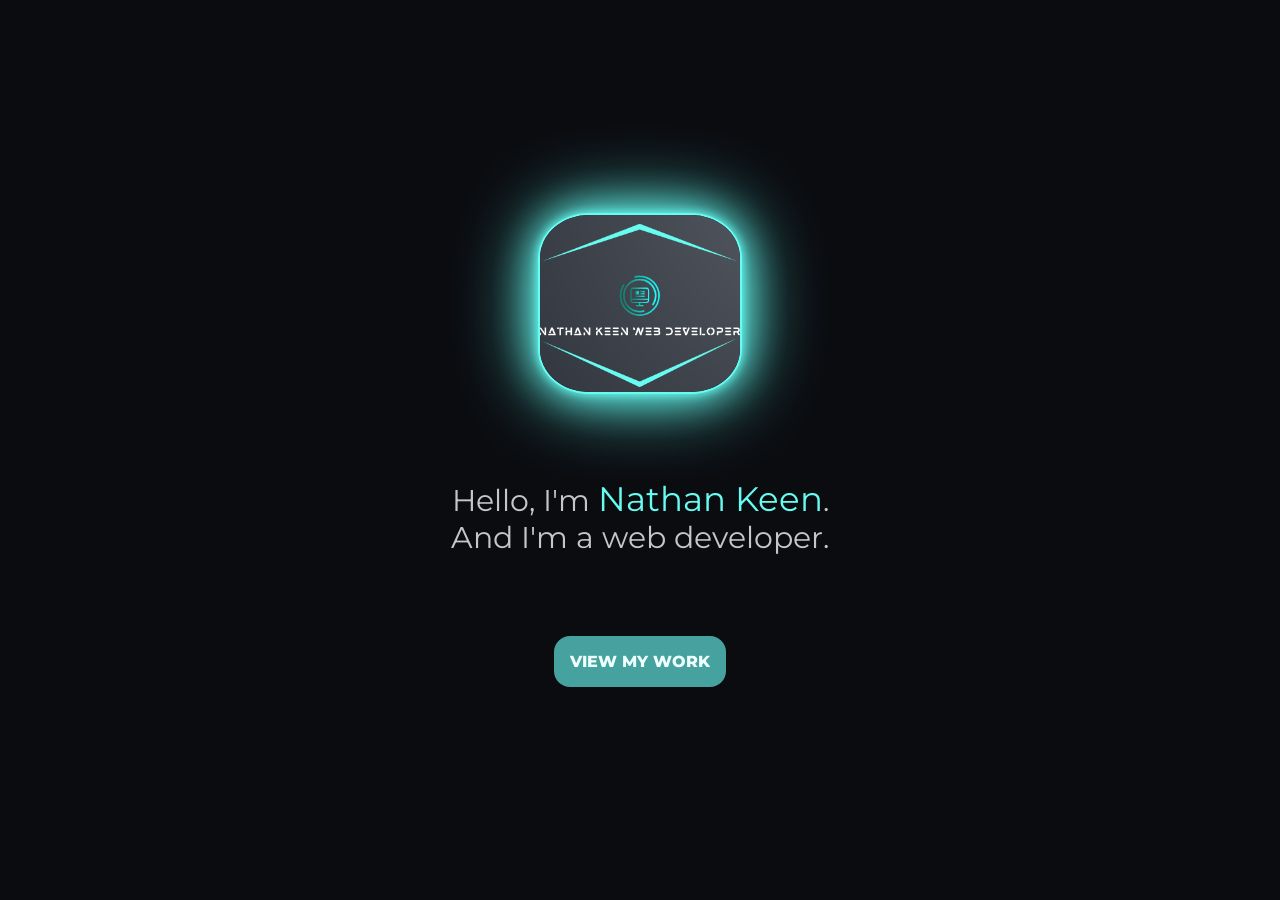
<file: index.html>
<!DOCTYPE html>
<html lang="en">
<head>
    <meta charset="UTF-8">
    <meta name="viewport" content="width=device-width, initial-scale=1.0">
    <title>Nathan's Portfolio</title>
    <!-- style sheets -->
    <link rel="stylesheet" href="./styles/index.css">
    <link rel="stylesheet" href="./styles/home.css">
    <link href="https://fonts.googleapis.com/css2?family=Montserrat:ital,wght@0,100..900;1,100..900&display=swap" rel="stylesheet">
</head>
<!-- the landing page -->
<body id="home">
    <!-- the logo -->
    <div id="logo">
        <a href="./index.html">
            <img src="./images/Logo.png" alt="Nathan's logo">
        </a>
    </div>
<!-- my introduction and what i do -->
    <p id="first-sentence">Hello, I'm <span class="highlighted">Nathan Keen</span>. <br>And I'm a web developer.</p>
    <div id="button">
        <a href="./pages/about.html">view my work</a>
    </div>
</body>
</html>
</file>
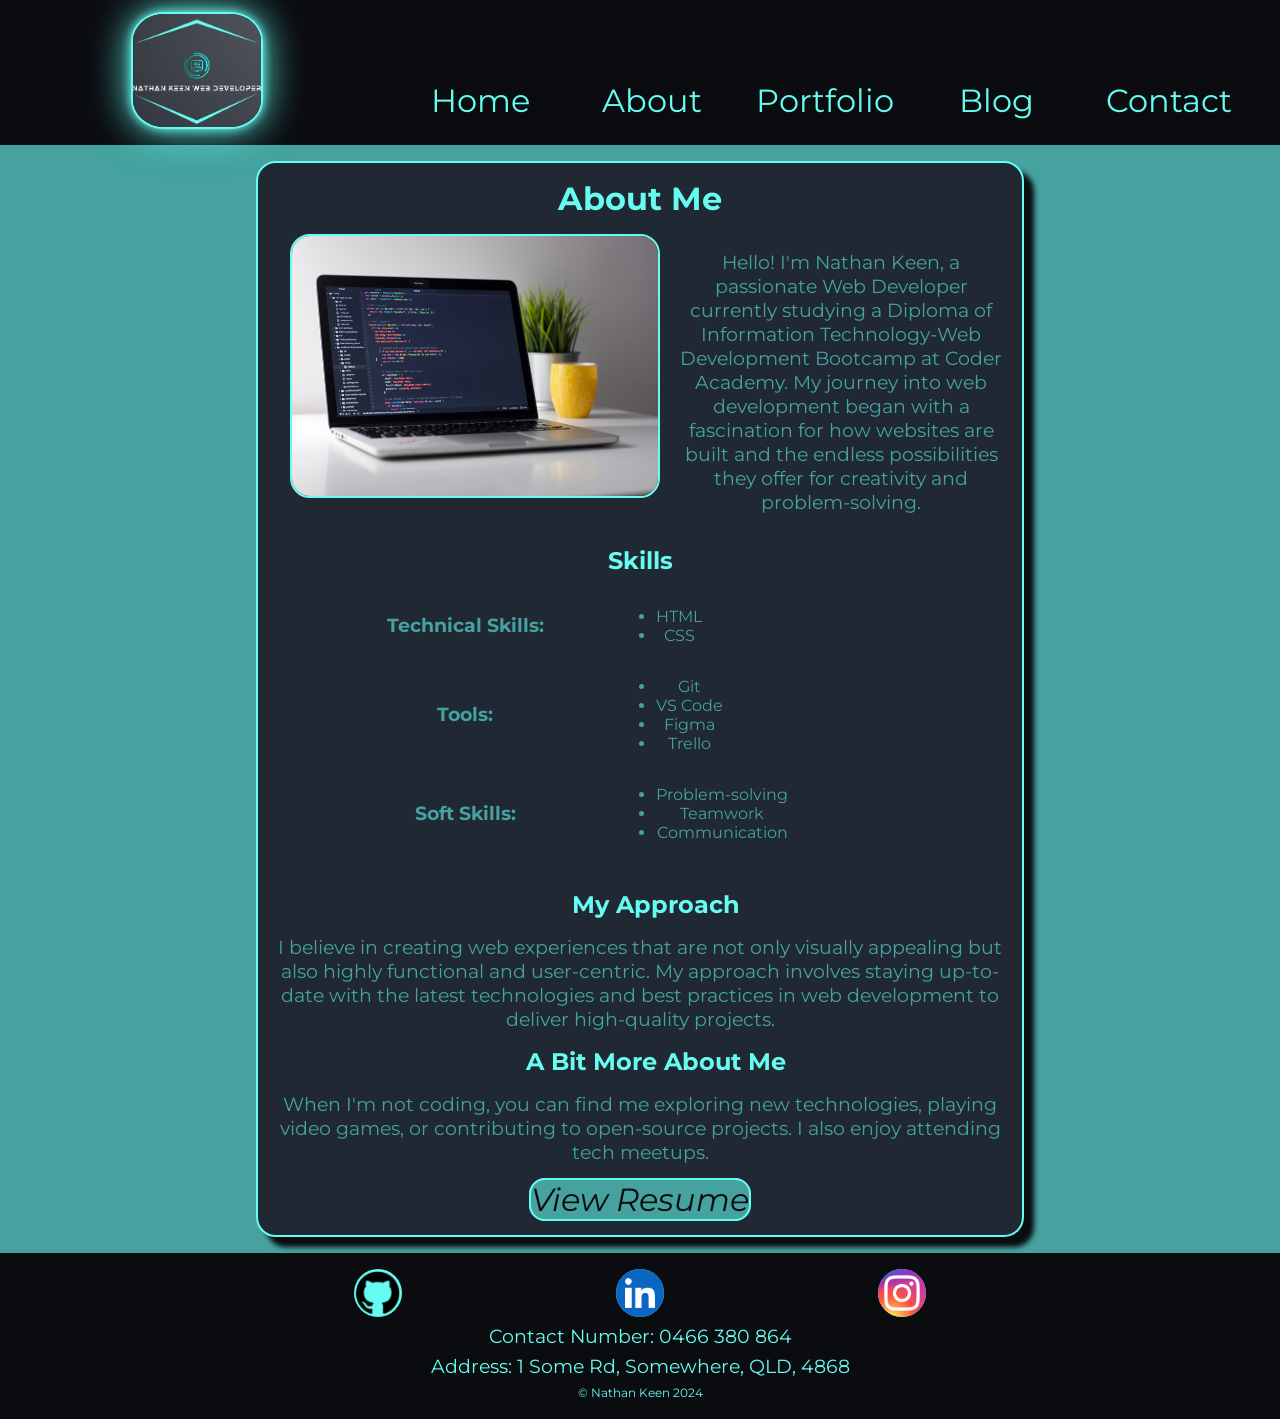
<file: pages/about.html>
<!DOCTYPE html>
<html lang="en">
<head>
    <meta charset="UTF-8">
    <meta name="viewport" content="width=device-width, initial-scale=1.0">
    <title>Nathan's Portfolio</title>
    <!-- style sheets -->
    <link rel="stylesheet" href="../styles/index.css">
    <link rel="stylesheet" href="../styles/about.css">
    <link href="https://fonts.googleapis.com/css2?family=Montserrat:ital,wght@0,100..900;1,100..900&display=swap" rel="stylesheet">
</head>
<body>
<!-- header has logo and navbar -->
    <header>
        <a href="../index.html">
            <img src="../images/Logo.png" alt="Nathan's logo">
        </a>
        <nav class="nav-items">
            <a href="../index.html">Home</a>
            <a href="#">About</a>
            <a href="./portfolio.html">Portfolio</a>
            <a href="./blog.html">Blog</a>
            <a href="./contact.html">Contact</a>
        </nav>
    </header>
    <main>
<!-- the about me section contains a heading, an image and a paragraph of text -->
<!-- it also has a list and some more headings -->
        <h1>About Me</h1>
            <div id="intro">
                <img src="../images/clement-helardot-95YRwf6CNw8-unsplash.jpg" alt="laptop with code on the screen">
                <p>Hello! I'm Nathan Keen, a passionate Web Developer currently studying a Diploma of Information Technology-Web Development Bootcamp at Coder Academy. My journey into web development began with a fascination for how websites are built and the endless possibilities they offer for creativity and problem-solving.</p>
            </div>
            <section id="skills">
                <h2>Skills</h2>
                    <h3>Technical Skills:</h3>
                        <ul>
                            <li>HTML</li>
                            <li>CSS</li>
                        </ul>
                    <h3>Tools:</h3>
                        <ul>
                            <li>Git</li>
                            <li>VS Code</li>
                            <li>Figma</li>
                            <li>Trello</li>
                        </ul>
                    <h3>Soft Skills:</h3>
                        <ul>
                            <li>Problem-solving</li>
                            <li>Teamwork</li>
                            <li>Communication</li>
                        </ul>
            </section>
            <section>
                <h2>My Approach</h2>
                <p>I believe in creating web experiences that are not only visually appealing but also highly functional and user-centric. My approach involves staying up-to-date with the latest technologies and best practices in web development to deliver high-quality projects.</p>
            </section>
            <section>
                <h2>A Bit More About Me</h2>
                <p>When I'm not coding, you can find me exploring new technologies, playing video games, or contributing to open-source projects. I also enjoy attending tech meetups.</p>
            </section>
 <!-- this div component has a link to my resume -->
            <div class="resume">
                <a href="../images/Resume Nathan Keen.pdf" target="_blank">View Resume</a>
            </div>
    </main>
<!-- the footer has social media icons with links and contact details and a copywrite -->
    <footer>
        <div class="social-media">
            <a href="https://github.com/keennathan" target="blank">
                <img src="../images/github-icon.png" alt="github icon" >
            </a>
            <a href="https://linkedin.com/in/nathan-keen-48163720b" target="_blank">
                <img src="../images/linkedin-app-icon.png" alt="linkedin icon">
            </a>
            <a href="https://instagram.com" target="_blank">
                <img src="../images/ig-instagram-icon.png" alt="Instagram icon">
            </a>
        </div>
        <div class="info">
            <p>Contact Number: 0466 380 864</p>
            <p>Address: 1 Some Rd, Somewhere, QLD, 4868</p>
        </div>
        <div>
            <p class="copywrite">&copy; Nathan Keen 2024</p>
        </div>
    </footer>
</body>
</html>
</file>
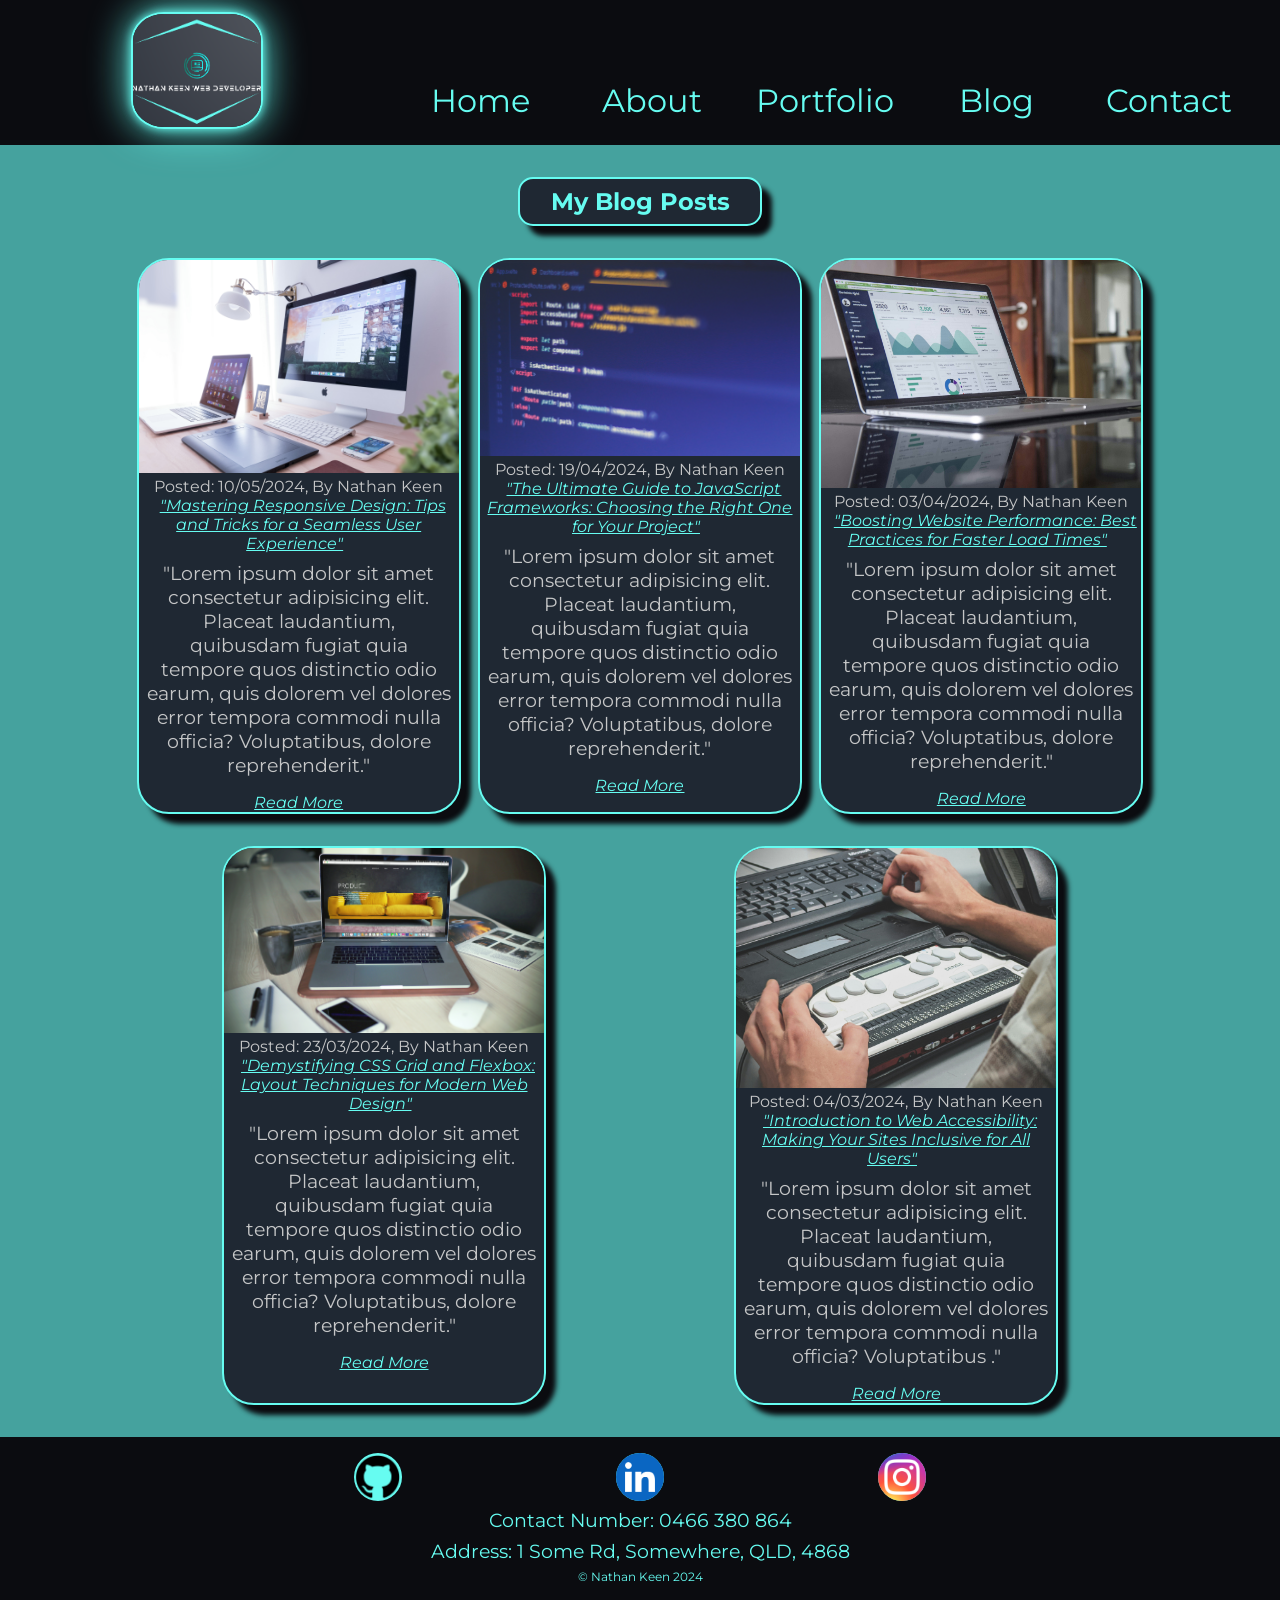
<file: pages/blog.html>
<!DOCTYPE html>
<html lang="en">
<head>
    <meta charset="UTF-8">
    <meta name="viewport" content="width=device-width, initial-scale=1.0">
    <title>Nathan's Portfolio</title>
    <!-- style sheets -->
    <link rel="stylesheet" href="../styles/index.css">
    <link rel="stylesheet" href="../styles/blog.css">
    <link href="https://fonts.googleapis.com/css2?family=Montserrat:ital,wght@0,100..900;1,100..900&display=swap" rel="stylesheet">
</head>
<body>
<!-- header has logo and navbar -->
    <header>
        <a href="../index.html">
            <img src="../images/Logo.png" alt="Nathan's logo">
        </a>
        <nav class="nav-items">
            <a href="../index.html">Home</a>
            <a href="./about.html">About</a>
            <a href="./portfolio.html">Portfolio</a>
            <a href="#">Blog</a>
            <a href="./contact.html">Contact</a>
        </nav>
    </header>
    <main>
        <section class="heading">
            <h1>My Blog Posts</h1>
        </section>
        <div class="blog-container">
        <!-- blog 1 -->
            <article class="blog-posts">
                <img src="../images/domenico-loia-EhTcC9sYXsw-unsplash.jpg" alt="Various electronic devices on a desk">
                <span>Posted: 10/05/2024, By Nathan Keen</span>
                <a href="../pages/blog1.html" class="blog-title">"Mastering Responsive Design: Tips and Tricks for a Seamless User Experience"</a>
                <p>"Lorem ipsum dolor sit amet consectetur adipisicing elit. Placeat laudantium, quibusdam fugiat quia tempore quos distinctio odio earum, quis dolorem vel dolores error tempora commodi nulla officia? Voluptatibus, dolore reprehenderit."</p>
                <a href="../pages/blog1.html" class="button">Read More</a>
            </article>
        <!-- blog 2 -->
            <article class="blog-posts">
                <img src="../images/ferenc-almasi-vetW6Y89T3w-unsplash.jpg" alt="Code on a computer screen">
                <span>Posted: 19/04/2024, By Nathan Keen</span>
                <a href="../pages/blog2.html" class="blog-title">"The Ultimate Guide to JavaScript Frameworks: Choosing the Right One for Your Project"</a>
                <p>"Lorem ipsum dolor sit amet consectetur adipisicing elit. Placeat laudantium, quibusdam fugiat quia tempore quos distinctio odio earum, quis dolorem vel dolores error tempora commodi nulla officia? Voluptatibus, dolore reprehenderit."</p>
                <a href="../pages/blog2.html" class="button">Read More</a>
            </article>
        <!-- blog 3 -->
            <article class="blog-posts">
                <img src="../images/carlos-muza-hpjSkU2UYSU-unsplash.jpg" alt="Graph on a computer screen">
                <span>Posted: 03/04/2024, By Nathan Keen</span>
                <a href="../pages/blog3.html" class="blog-title">"Boosting Website Performance: Best Practices for Faster Load Times"</a>
                <p>"Lorem ipsum dolor sit amet consectetur adipisicing elit. Placeat laudantium, quibusdam fugiat quia tempore quos distinctio odio earum, quis dolorem vel dolores error tempora commodi nulla officia? Voluptatibus, dolore reprehenderit."</p>
                <a href="../pages/blog3.html" class="button">Read More</a>
            </article>
        <!-- blog 4 -->
            <article class="blog-posts">
                <img src="../images/igor-miske-Px3iBXV-4TU-unsplash.jpg" alt="laptop with a couch on screen">
                <span>Posted: 23/03/2024, By Nathan Keen</span>
                <a href="../pages/blog4.html" class="blog-title">"Demystifying CSS Grid and Flexbox: Layout Techniques for Modern Web Design"</a>
                <p>"Lorem ipsum dolor sit amet consectetur adipisicing elit. Placeat laudantium, quibusdam fugiat quia tempore quos distinctio odio earum, quis dolorem vel dolores error tempora commodi nulla officia? Voluptatibus, dolore reprehenderit."</p>
                <a href="../pages/blog4.html" class="button">Read More</a>
            </article>
        <!-- blog 5 -->
            <article class="blog-posts">
                <img src="../images/rivage-4MoIpDcSlr4-unsplash.jpg" alt="Accessibility keyboard">
                <span>Posted: 04/03/2024, By Nathan Keen</span>
                <a href="../pages/blog5.html" class="blog-title">"Introduction to Web Accessibility: Making Your Sites Inclusive for All Users"</a>
                <p>"Lorem ipsum dolor sit amet consectetur adipisicing elit. Placeat laudantium, quibusdam fugiat quia tempore quos distinctio odio earum, quis dolorem vel dolores error tempora commodi nulla officia? Voluptatibus ."</p>
                <a href="../pages/blog5.html" class="button">Read More</a>
            </article>
        </div>
    </main>
<!-- the footer has social media icons with links and contact details and a copywrite -->
    <footer>
        <div class="social-media">
            <a href="https://github.com/keennathan" target="blank">
                <img src="../images/github-icon.png" alt="github icon" >
            </a>
            <a href="https://linkedin.com/in/nathan-keen-48163720b" target="_blank">
                <img src="../images/linkedin-app-icon.png" alt="linkedin icon">
            </a>
            <a href="https://instagram.com" target="_blank">
                <img src="../images/ig-instagram-icon.png" alt="Instagram icon">
            </a>
        </div>
        <div class="info">
            <p>Contact Number: 0466 380 864</p>
            <p>Address: 1 Some Rd, Somewhere, QLD, 4868</p>
        </div>
        <div>
            <p class="copywrite">&copy; Nathan Keen 2024</p>
        </div>
    </footer>
</body>
</html>
</file>
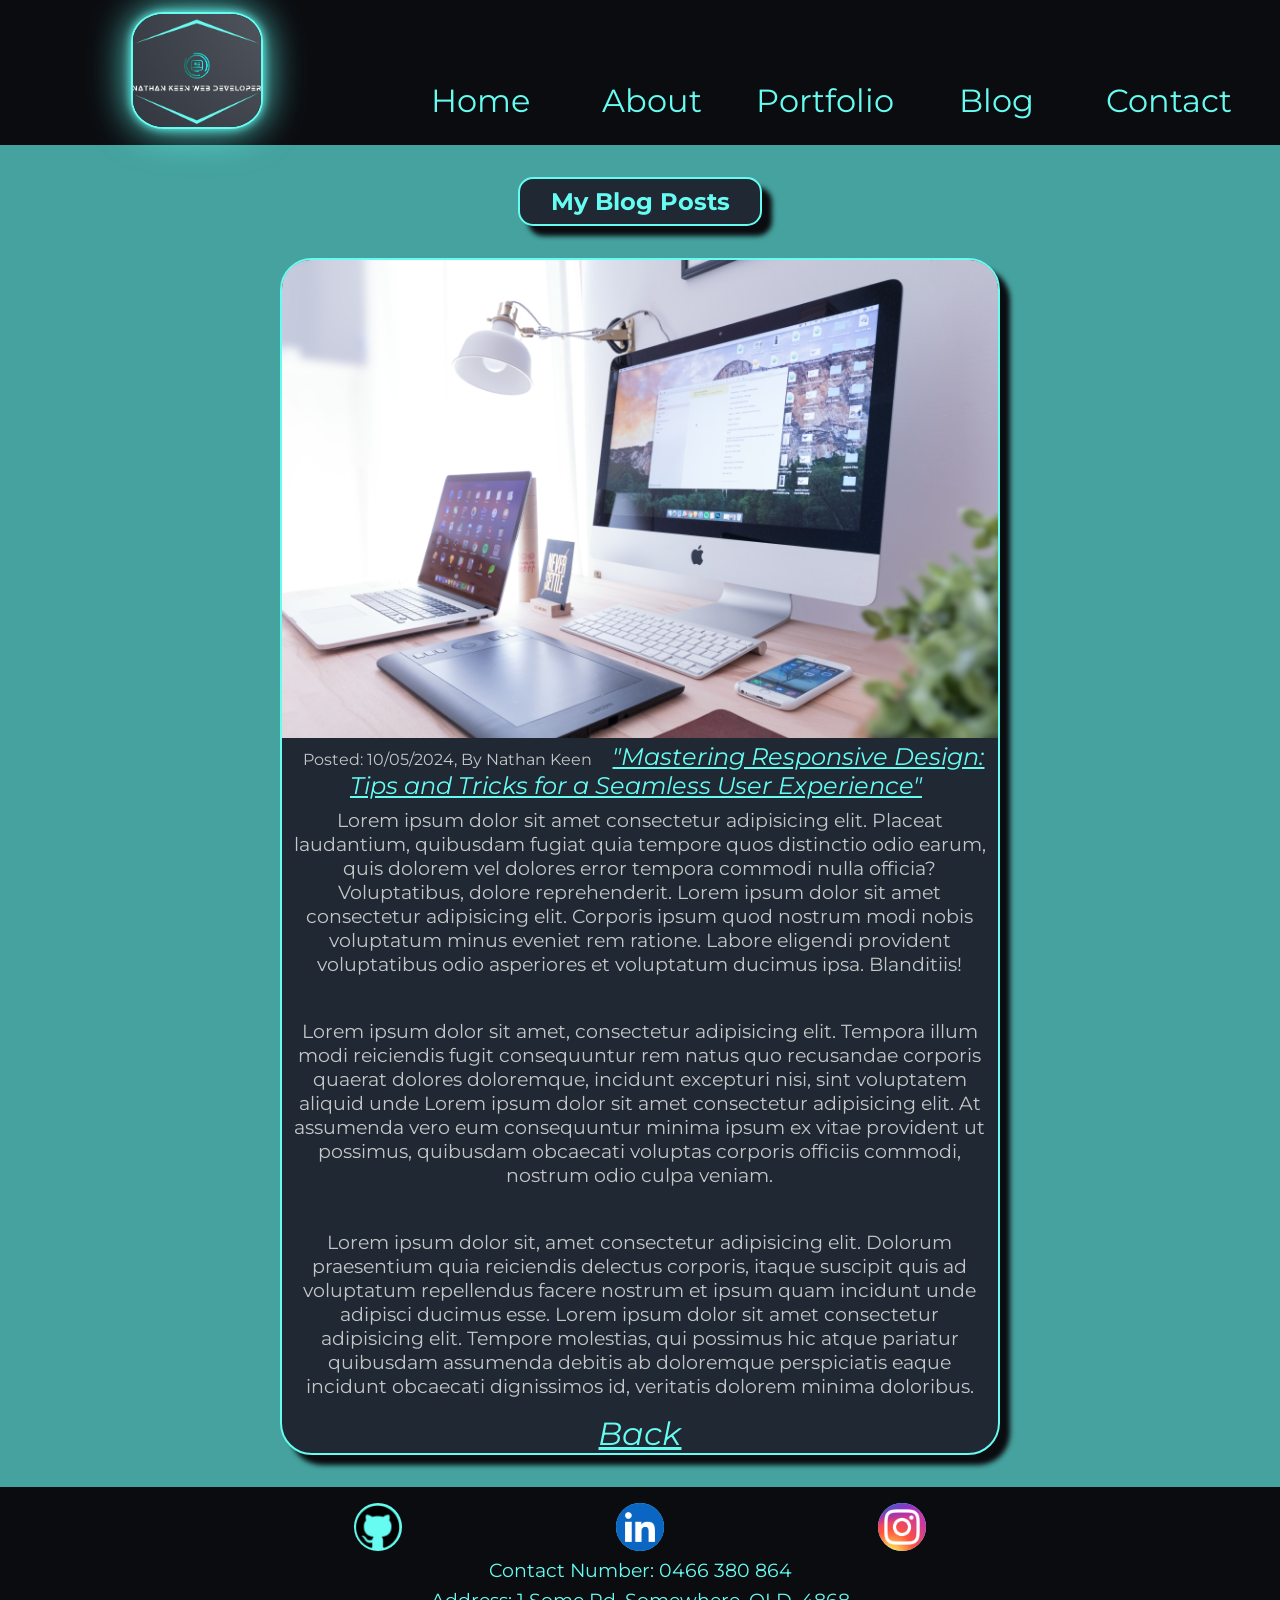
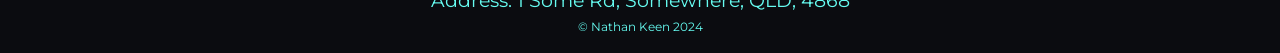
<file: pages/blog1.html>
<!DOCTYPE html>
<html lang="en">
<head>
    <meta charset="UTF-8">
    <meta name="viewport" content="width=device-width, initial-scale=1.0">
    <title>Nathan's Portfolio</title>
    <!-- style sheets -->
    <link rel="stylesheet" href="../styles/index.css">
    <link rel="stylesheet" href="../styles/blogposts.css">
    <link href="https://fonts.googleapis.com/css2?family=Montserrat:ital,wght@0,100..900;1,100..900&display=swap" rel="stylesheet">
</head>
<body>
    <!-- header has logo and navbar -->
    <header>
        <a href="../index.html">
            <img src="../images/Logo.png" alt="Nathan's logo">
        </a>
        <nav class="nav-items">
            <a href="../index.html">Home</a>
            <a href="./about.html">About</a>
            <a href="./portfolio.html">Portfolio</a>
            <a href="#">Blog</a>
            <a href="./contact.html">Contact</a>
        </nav>
    </header>
    <main>
        <section class="heading">
            <h1>My Blog Posts</h1>
        </section>
         <!-- blog container component -->
        <section class="blog-container">
            <article class="blog-posts">
                <img src="../images/domenico-loia-EhTcC9sYXsw-unsplash.jpg" alt="desktop, phone, tablet and laptop">
                <span>Posted: 10/05/2024, By Nathan Keen</span>
                <a href="../pages/blog1.html" class="blog-title">"Mastering Responsive Design: Tips and Tricks for a Seamless User Experience"</a>
                <p>Lorem ipsum dolor sit amet consectetur adipisicing elit. Placeat laudantium, quibusdam fugiat quia tempore quos distinctio odio earum, quis dolorem vel dolores error tempora commodi nulla officia? Voluptatibus, dolore reprehenderit. Lorem ipsum dolor sit amet consectetur adipisicing elit. Corporis ipsum quod nostrum modi nobis voluptatum minus eveniet rem ratione. Labore eligendi provident voluptatibus odio asperiores et voluptatum ducimus ipsa. Blanditiis!</p>
                <br>
                <p>Lorem ipsum dolor sit amet, consectetur adipisicing elit. Tempora illum modi reiciendis fugit consequuntur rem natus quo recusandae corporis quaerat dolores doloremque, incidunt excepturi nisi, sint voluptatem aliquid unde Lorem ipsum dolor sit amet consectetur adipisicing elit. At assumenda vero eum consequuntur minima ipsum ex vitae provident ut possimus, quibusdam obcaecati voluptas corporis officiis commodi, nostrum odio culpa veniam.</p>
                <br>
                <p>Lorem ipsum dolor sit, amet consectetur adipisicing elit. Dolorum praesentium quia reiciendis delectus corporis, itaque suscipit quis ad voluptatum repellendus facere nostrum et ipsum quam incidunt unde adipisci ducimus esse. Lorem ipsum dolor sit amet consectetur adipisicing elit. Tempore molestias, qui possimus hic atque pariatur quibusdam assumenda debitis ab doloremque perspiciatis eaque incidunt obcaecati dignissimos id, veritatis dolorem minima doloribus.</p>
                <a href="../pages/blog.html" class="button">Back</a>
            </article>
            
        </section>
    </main>
    <!-- the footer has social media icons with links and contact details and a copywrite -->
    <footer>
        <div class="social-media">
            <a href="https://github.com/keennathan" target="blank">
                <img src="../images/github-icon.png" alt="github icon" >
            </a>
            <a href="https://linkedin.com/in/nathan-keen-48163720b" target="_blank">
                <img src="../images/linkedin-app-icon.png" alt="linkedin icon">
            </a>
            <a href="https://instagram.com" target="_blank">
                <img src="../images/ig-instagram-icon.png" alt="Instagram icon">
            </a>
        </div>
        <div class="info">
            <p>Contact Number: 0466 380 864</p>
            <p>Address: 1 Some Rd, Somewhere, QLD, 4868</p>
        </div>
        <div>
            <p class="copywrite">&copy Nathan Keen 2024</p>
        </div>
    </footer>
</body>
</html>
</file>
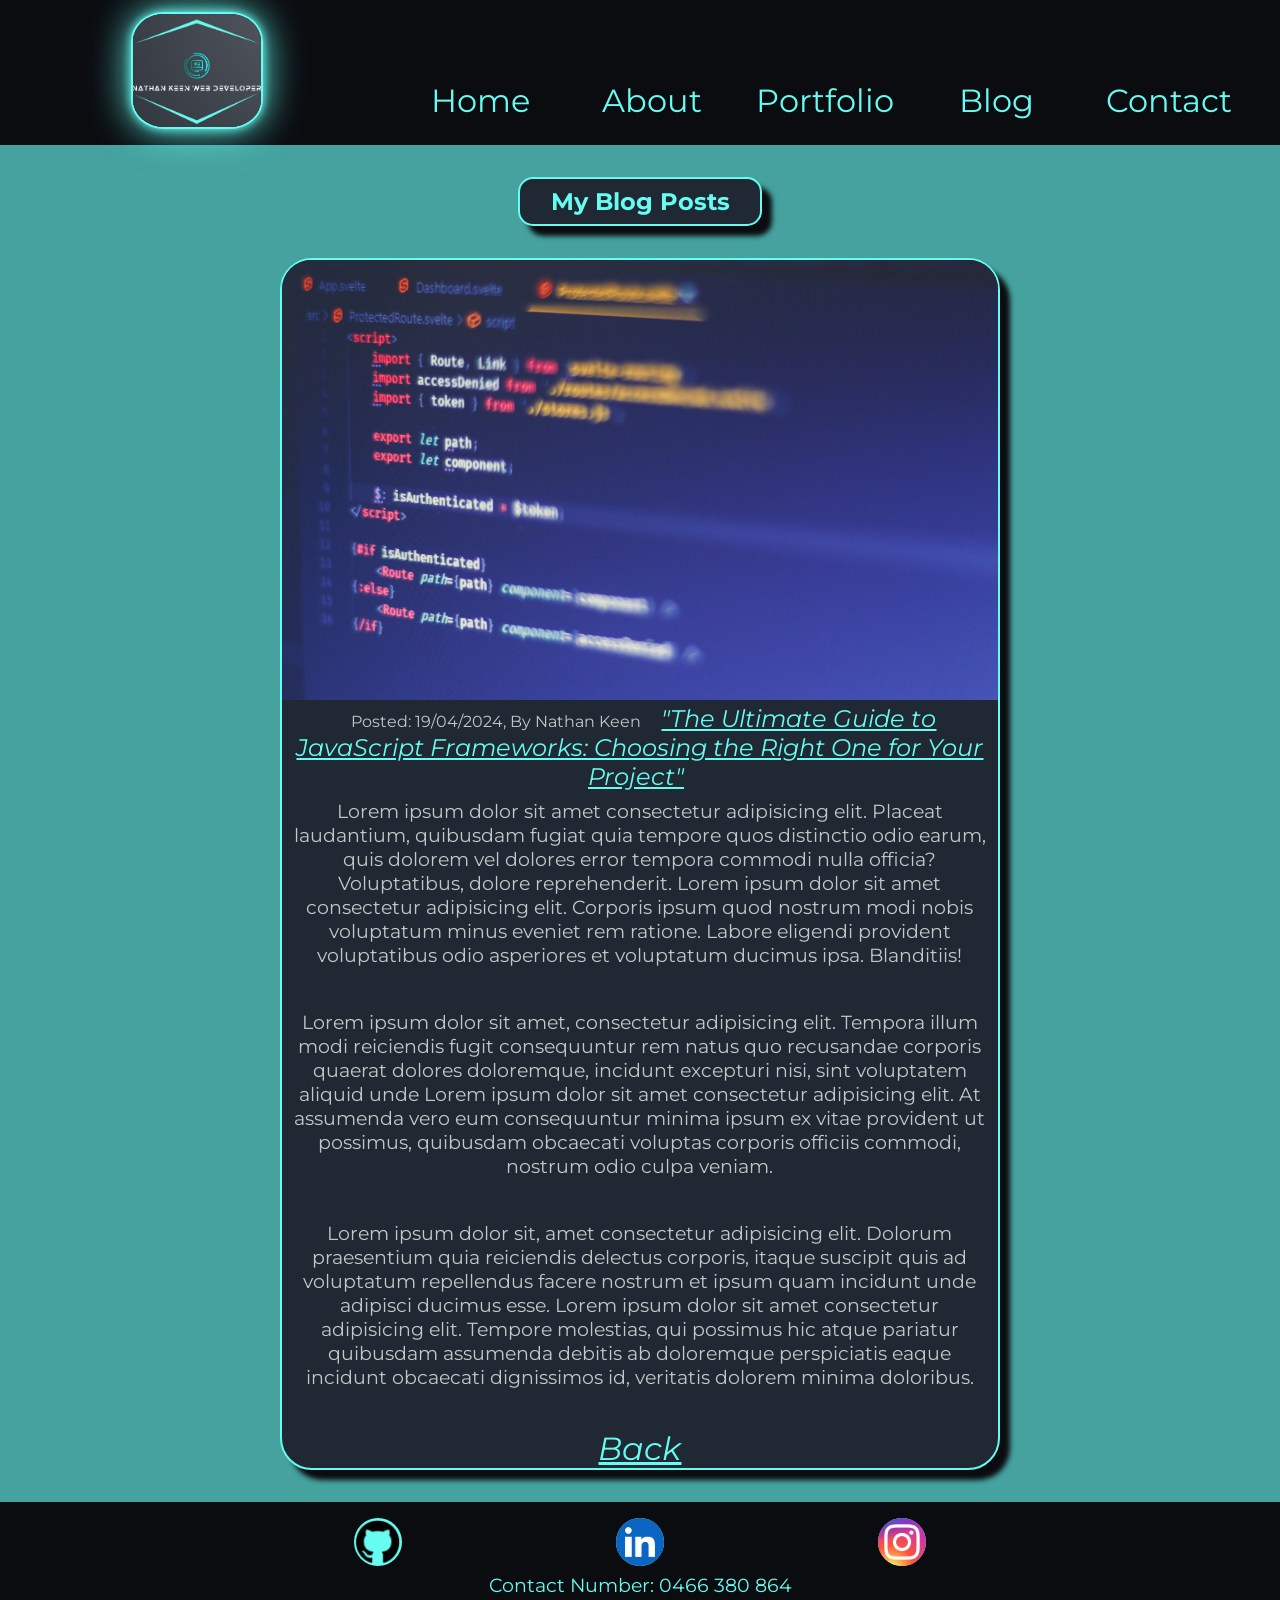
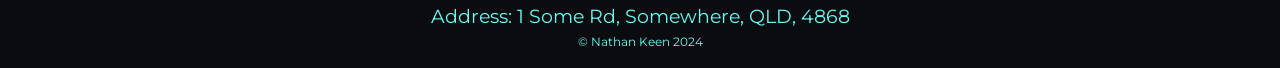
<file: pages/blog2.html>
<!DOCTYPE html>
<html lang="en">
<head>
    <meta charset="UTF-8">
    <meta name="viewport" content="width=device-width, initial-scale=1.0">
    <title>Nathan's Portfolio</title>
    <link rel="stylesheet" href="../styles/index.css">
    <link rel="stylesheet" href="../styles/blogposts.css">
    <link href="https://fonts.googleapis.com/css2?family=Montserrat:ital,wght@0,100..900;1,100..900&display=swap" rel="stylesheet">
</head>
<body>
    <!-- header has logo and navbar -->
    <header>
        <a href="../index.html">
            <img src="../images/Logo.png" alt="Nathan's logo">
        </a>
        <nav class="nav-items">
            <a href="../index.html">Home</a>
            <a href="./about.html">About</a>
            <a href="./portfolio.html">Portfolio</a>
            <a href="#">Blog</a>
            <a href="./contact.html">Contact</a>
        </nav>
    </header>
    <main>
        <section class="heading">
            <h1>My Blog Posts</h1>
        </section>
         <!-- blog container component -->
        <section class="blog-container">
            <article class="blog-posts">
                <img src="../images/ferenc-almasi-vetW6Y89T3w-unsplash.jpg" alt="">
                <span>Posted: 19/04/2024, By Nathan Keen</span>
                <a href="../pages/blog2.html" class="blog-title">"The Ultimate Guide to JavaScript Frameworks: Choosing the Right One for Your Project"</a>
                <p>Lorem ipsum dolor sit amet consectetur adipisicing elit. Placeat laudantium, quibusdam fugiat quia tempore quos distinctio odio earum, quis dolorem vel dolores error tempora commodi nulla officia? Voluptatibus, dolore reprehenderit. Lorem ipsum dolor sit amet consectetur adipisicing elit. Corporis ipsum quod nostrum modi nobis voluptatum minus eveniet rem ratione. Labore eligendi provident voluptatibus odio asperiores et voluptatum ducimus ipsa. Blanditiis!</p>
                <br>
                <p>Lorem ipsum dolor sit amet, consectetur adipisicing elit. Tempora illum modi reiciendis fugit consequuntur rem natus quo recusandae corporis quaerat dolores doloremque, incidunt excepturi nisi, sint voluptatem aliquid unde Lorem ipsum dolor sit amet consectetur adipisicing elit. At assumenda vero eum consequuntur minima ipsum ex vitae provident ut possimus, quibusdam obcaecati voluptas corporis officiis commodi, nostrum odio culpa veniam.</p>
                <br>
                <p>Lorem ipsum dolor sit, amet consectetur adipisicing elit. Dolorum praesentium quia reiciendis delectus corporis, itaque suscipit quis ad voluptatum repellendus facere nostrum et ipsum quam incidunt unde adipisci ducimus esse. Lorem ipsum dolor sit amet consectetur adipisicing elit. Tempore molestias, qui possimus hic atque pariatur quibusdam assumenda debitis ab doloremque perspiciatis eaque incidunt obcaecati dignissimos id, veritatis dolorem minima doloribus.</p></p>
                <a href="../pages/blog.html" class="button">Back</a>
            </article>
            
        </section>
    </main>
    <!-- the footer has social media icons with links and contact details and a copywrite -->
    <footer>
        <div class="social-media">
            <a href="https://github.com/keennathan" target="blank">
                <img src="../images/github-icon.png" alt="github icon" >
            </a>
            <a href="https://linkedin.com/in/nathan-keen-48163720b" target="_blank">
                <img src="../images/linkedin-app-icon.png" alt="linkedin icon">
            </a>
            <a href="https://instagram.com" target="_blank">
                <img src="../images/ig-instagram-icon.png" alt="Instagram icon">
            </a>
        </div>
        <div class="info">
            <p>Contact Number: 0466 380 864</p>
            <p>Address: 1 Some Rd, Somewhere, QLD, 4868</p>
        </div>
        <div>
            <p class="copywrite">&copy Nathan Keen 2024</p>
        </div>
    </footer>
</body>
</html>
</file>
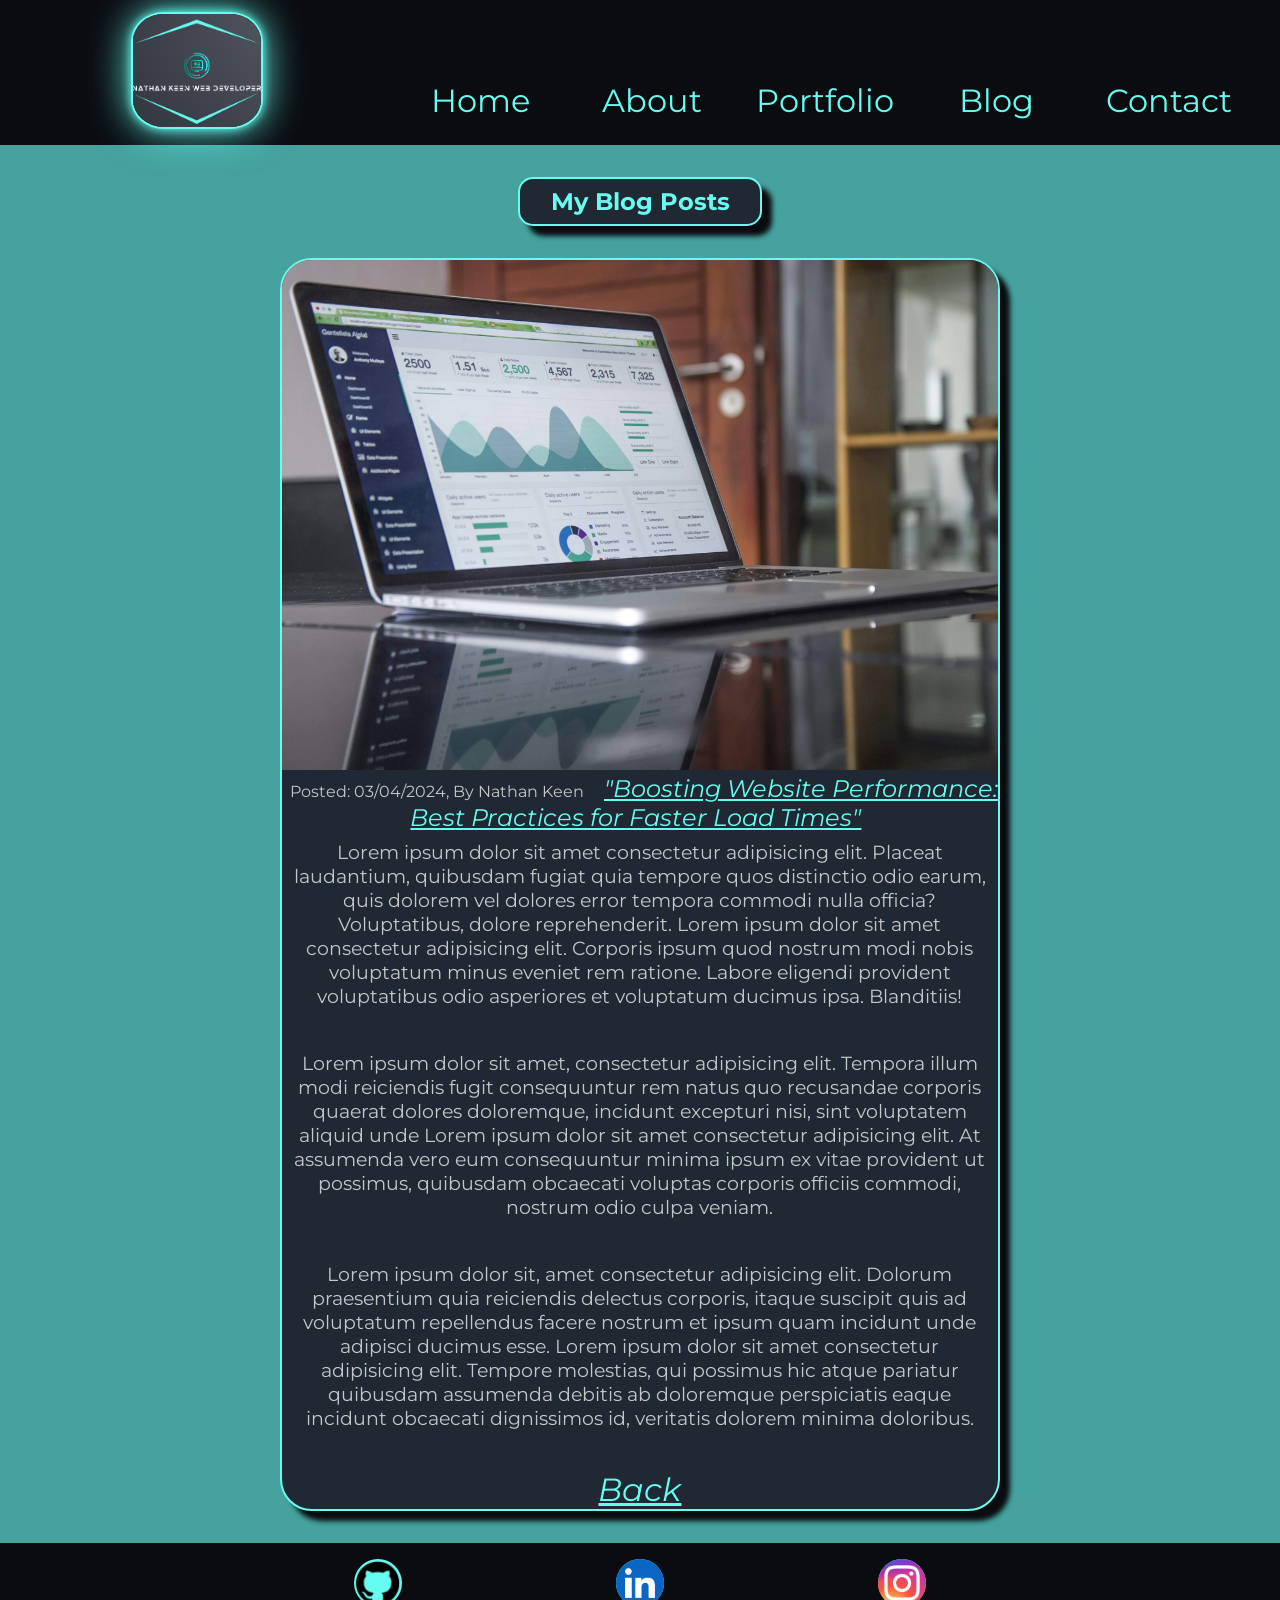
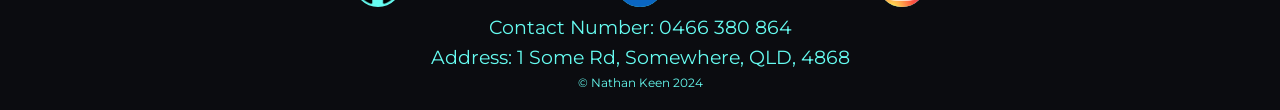
<file: pages/blog3.html>
<!DOCTYPE html>
<html lang="en">
<head>
    <meta charset="UTF-8">
    <meta name="viewport" content="width=device-width, initial-scale=1.0">
    <title>Nathan's Portfolio</title>
    <link rel="stylesheet" href="../styles/index.css">
    <link rel="stylesheet" href="../styles/blogposts.css">
    <link href="https://fonts.googleapis.com/css2?family=Montserrat:ital,wght@0,100..900;1,100..900&display=swap" rel="stylesheet">
</head>
<body>
    <!-- header has logo and navbar -->
    <header>
        <a href="../index.html">
            <img src="../images/Logo.png" alt="Nathan's logo">
        </a>
        <nav class="nav-items">
            <a href="../index.html">Home</a>
            <a href="./about.html">About</a>
            <a href="./portfolio.html">Portfolio</a>
            <a href="#">Blog</a>
            <a href="./contact.html">Contact</a>
        </nav>
    </header>
    <main>
        <section class="heading">
            <h1>My Blog Posts</h1>
        </section>
         <!-- blog container component -->
        <section class="blog-container">
            <article class="blog-posts">
                <img src="../images/carlos-muza-hpjSkU2UYSU-unsplash.jpg" alt="">
                <span>Posted: 03/04/2024, By Nathan Keen</span>
                <a href="../pages/blog3.html" class="blog-title">"Boosting Website Performance: Best Practices for Faster Load Times"</a>
                <p>Lorem ipsum dolor sit amet consectetur adipisicing elit. Placeat laudantium, quibusdam fugiat quia tempore quos distinctio odio earum, quis dolorem vel dolores error tempora commodi nulla officia? Voluptatibus, dolore reprehenderit. Lorem ipsum dolor sit amet consectetur adipisicing elit. Corporis ipsum quod nostrum modi nobis voluptatum minus eveniet rem ratione. Labore eligendi provident voluptatibus odio asperiores et voluptatum ducimus ipsa. Blanditiis!</p>
                <br>
                <p>Lorem ipsum dolor sit amet, consectetur adipisicing elit. Tempora illum modi reiciendis fugit consequuntur rem natus quo recusandae corporis quaerat dolores doloremque, incidunt excepturi nisi, sint voluptatem aliquid unde Lorem ipsum dolor sit amet consectetur adipisicing elit. At assumenda vero eum consequuntur minima ipsum ex vitae provident ut possimus, quibusdam obcaecati voluptas corporis officiis commodi, nostrum odio culpa veniam.</p>
                <br>
                <p>Lorem ipsum dolor sit, amet consectetur adipisicing elit. Dolorum praesentium quia reiciendis delectus corporis, itaque suscipit quis ad voluptatum repellendus facere nostrum et ipsum quam incidunt unde adipisci ducimus esse. Lorem ipsum dolor sit amet consectetur adipisicing elit. Tempore molestias, qui possimus hic atque pariatur quibusdam assumenda debitis ab doloremque perspiciatis eaque incidunt obcaecati dignissimos id, veritatis dolorem minima doloribus.</p></p>
                <a href="../pages/blog.html" class="button">Back</a>
            </article>
            
        </section>
    </main>
    <!-- the footer has social media icons with links and contact details and a copywrite -->
    <footer>
        <div class="social-media">
            <a href="https://github.com/keennathan" target="blank">
                <img src="../images/github-icon.png" alt="github icon" >
            </a>
            <a href="https://linkedin.com/in/nathan-keen-48163720b" target="_blank">
                <img src="../images/linkedin-app-icon.png" alt="linkedin icon">
            </a>
            <a href="https://instagram.com" target="_blank">
                <img src="../images/ig-instagram-icon.png" alt="Instagram icon">
            </a>
        </div>
        <div class="info">
            <p>Contact Number: 0466 380 864</p>
            <p>Address: 1 Some Rd, Somewhere, QLD, 4868</p>
        </div>
        <div>
            <p class="copywrite">&copy Nathan Keen 2024</p>
        </div>
    </footer>
</body>
</html>
</file>
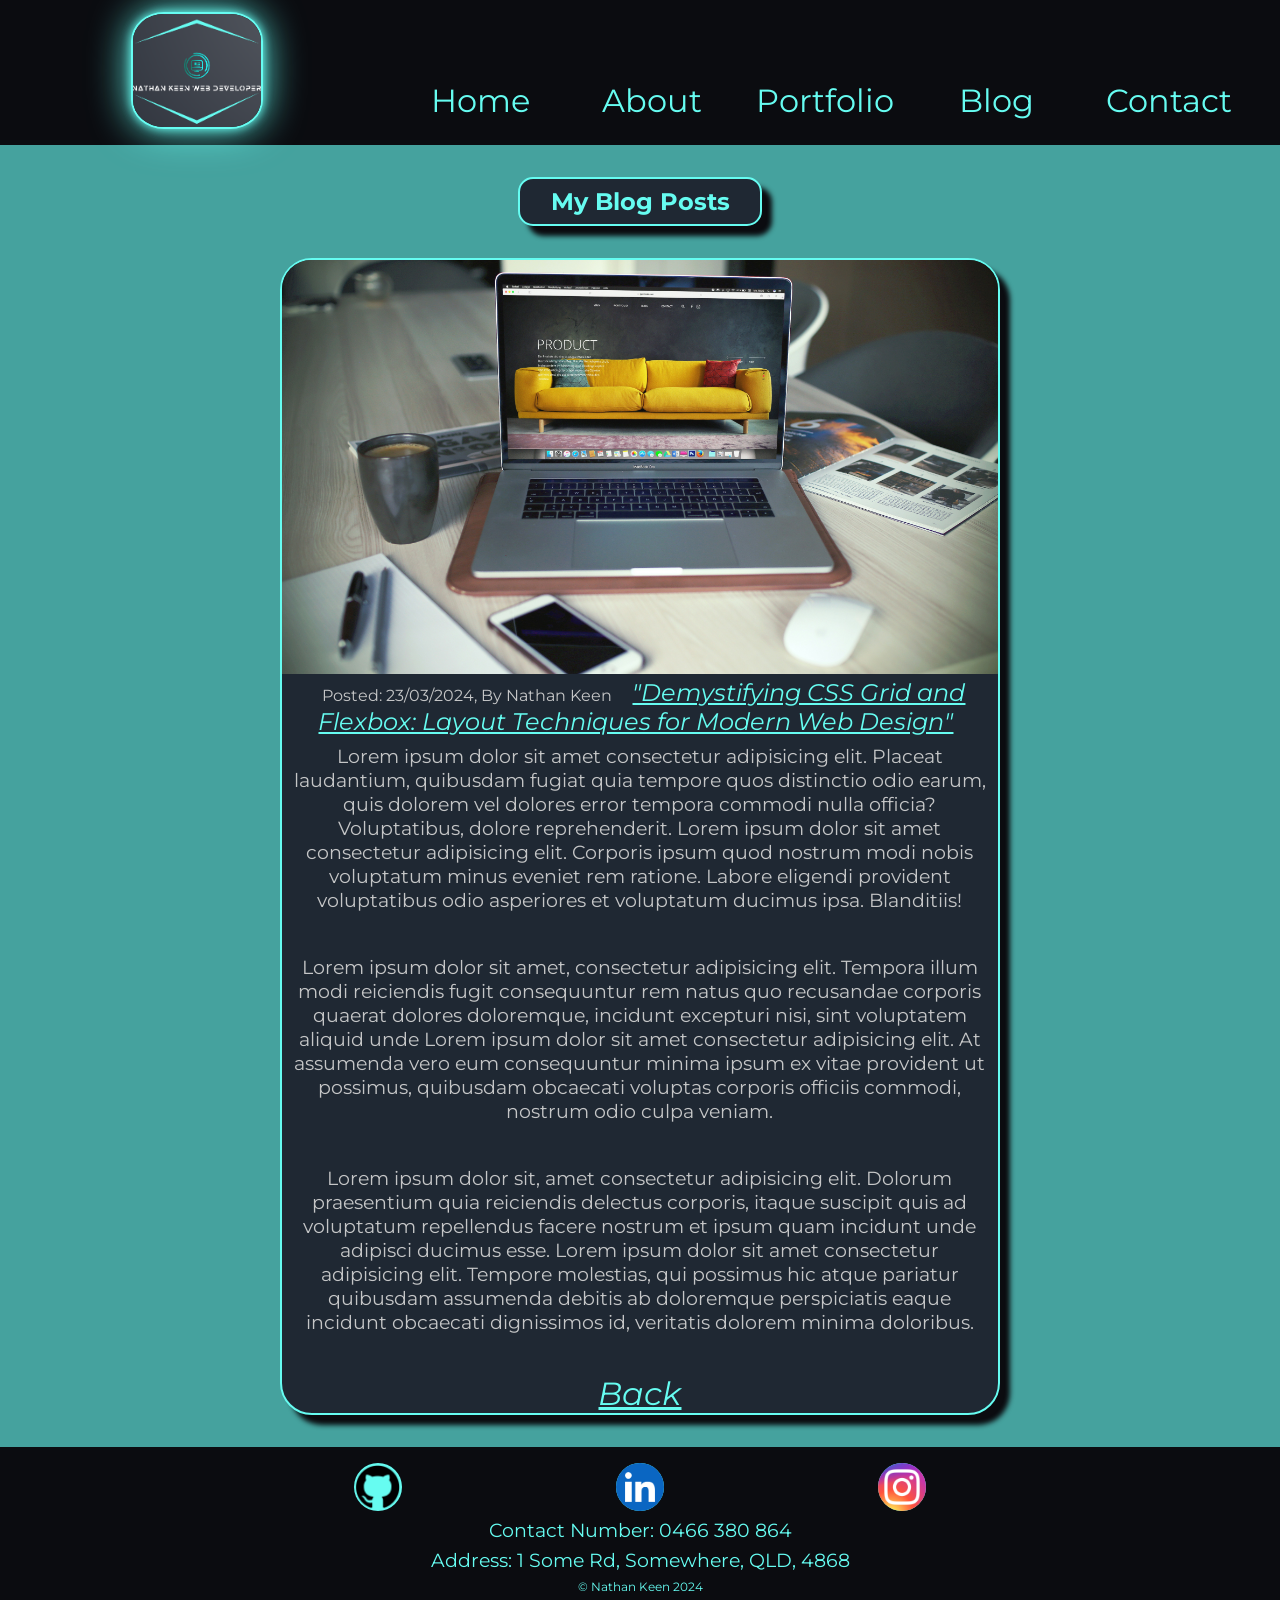
<file: pages/blog4.html>
<!DOCTYPE html>
<html lang="en">
<head>
    <meta charset="UTF-8">
    <meta name="viewport" content="width=device-width, initial-scale=1.0">
    <title>Nathan's Portfolio</title>
    <link rel="stylesheet" href="../styles/index.css">
    <link rel="stylesheet" href="../styles/blogposts.css">
    <link href="https://fonts.googleapis.com/css2?family=Montserrat:ital,wght@0,100..900;1,100..900&display=swap" rel="stylesheet">
</head>
<body>
    <!-- header has logo and navbar -->
    <header>
        <a href="../index.html">
            <img src="../images/Logo.png" alt="Nathan's logo">
        </a>
        <nav class="nav-items">
            <a href="../index.html">Home</a>
            <a href="./about.html">About</a>
            <a href="./portfolio.html">Portfolio</a>
            <a href="#">Blog</a>
            <a href="./contact.html">Contact</a>
        </nav>
    </header>
    <main>
        <section class="heading">
            <h1>My Blog Posts</h1>
        </section>
         <!-- blog container component -->
        <section class="blog-container">
            <article class="blog-posts">
                <img src="../images/igor-miske-Px3iBXV-4TU-unsplash.jpg" alt="laptop with a couch on screen">
                <span>Posted: 23/03/2024, By Nathan Keen</span>
                <a href="../pages/blog4.html" class="blog-title">"Demystifying CSS Grid and Flexbox: Layout Techniques for Modern Web Design"</a>
                <p>Lorem ipsum dolor sit amet consectetur adipisicing elit. Placeat laudantium, quibusdam fugiat quia tempore quos distinctio odio earum, quis dolorem vel dolores error tempora commodi nulla officia? Voluptatibus, dolore reprehenderit. Lorem ipsum dolor sit amet consectetur adipisicing elit. Corporis ipsum quod nostrum modi nobis voluptatum minus eveniet rem ratione. Labore eligendi provident voluptatibus odio asperiores et voluptatum ducimus ipsa. Blanditiis!</p>
                <br>
                <p>Lorem ipsum dolor sit amet, consectetur adipisicing elit. Tempora illum modi reiciendis fugit consequuntur rem natus quo recusandae corporis quaerat dolores doloremque, incidunt excepturi nisi, sint voluptatem aliquid unde Lorem ipsum dolor sit amet consectetur adipisicing elit. At assumenda vero eum consequuntur minima ipsum ex vitae provident ut possimus, quibusdam obcaecati voluptas corporis officiis commodi, nostrum odio culpa veniam.</p>
                <br>
                <p>Lorem ipsum dolor sit, amet consectetur adipisicing elit. Dolorum praesentium quia reiciendis delectus corporis, itaque suscipit quis ad voluptatum repellendus facere nostrum et ipsum quam incidunt unde adipisci ducimus esse. Lorem ipsum dolor sit amet consectetur adipisicing elit. Tempore molestias, qui possimus hic atque pariatur quibusdam assumenda debitis ab doloremque perspiciatis eaque incidunt obcaecati dignissimos id, veritatis dolorem minima doloribus.</p></p>
                <a href="../pages/blog.html" class="button">Back</a>
            </article>
            
        </section>
    </main>
    <!-- the footer has social media icons with links and contact details and a copywrite -->
    <footer>
        <div class="social-media">
            <a href="https://github.com/keennathan" target="blank">
                <img src="../images/github-icon.png" alt="github icon" >
            </a>
            <a href="https://linkedin.com/in/nathan-keen-48163720b" target="_blank">
                <img src="../images/linkedin-app-icon.png" alt="linkedin icon">
            </a>
            <a href="https://instagram.com" target="_blank">
                <img src="../images/ig-instagram-icon.png" alt="Instagram icon">
            </a>
        </div>
        <div class="info">
            <p>Contact Number: 0466 380 864</p>
            <p>Address: 1 Some Rd, Somewhere, QLD, 4868</p>
        </div>
        <div>
            <p class="copywrite">&copy Nathan Keen 2024</p>
        </div>
    </footer>
</body>
</html>
</file>
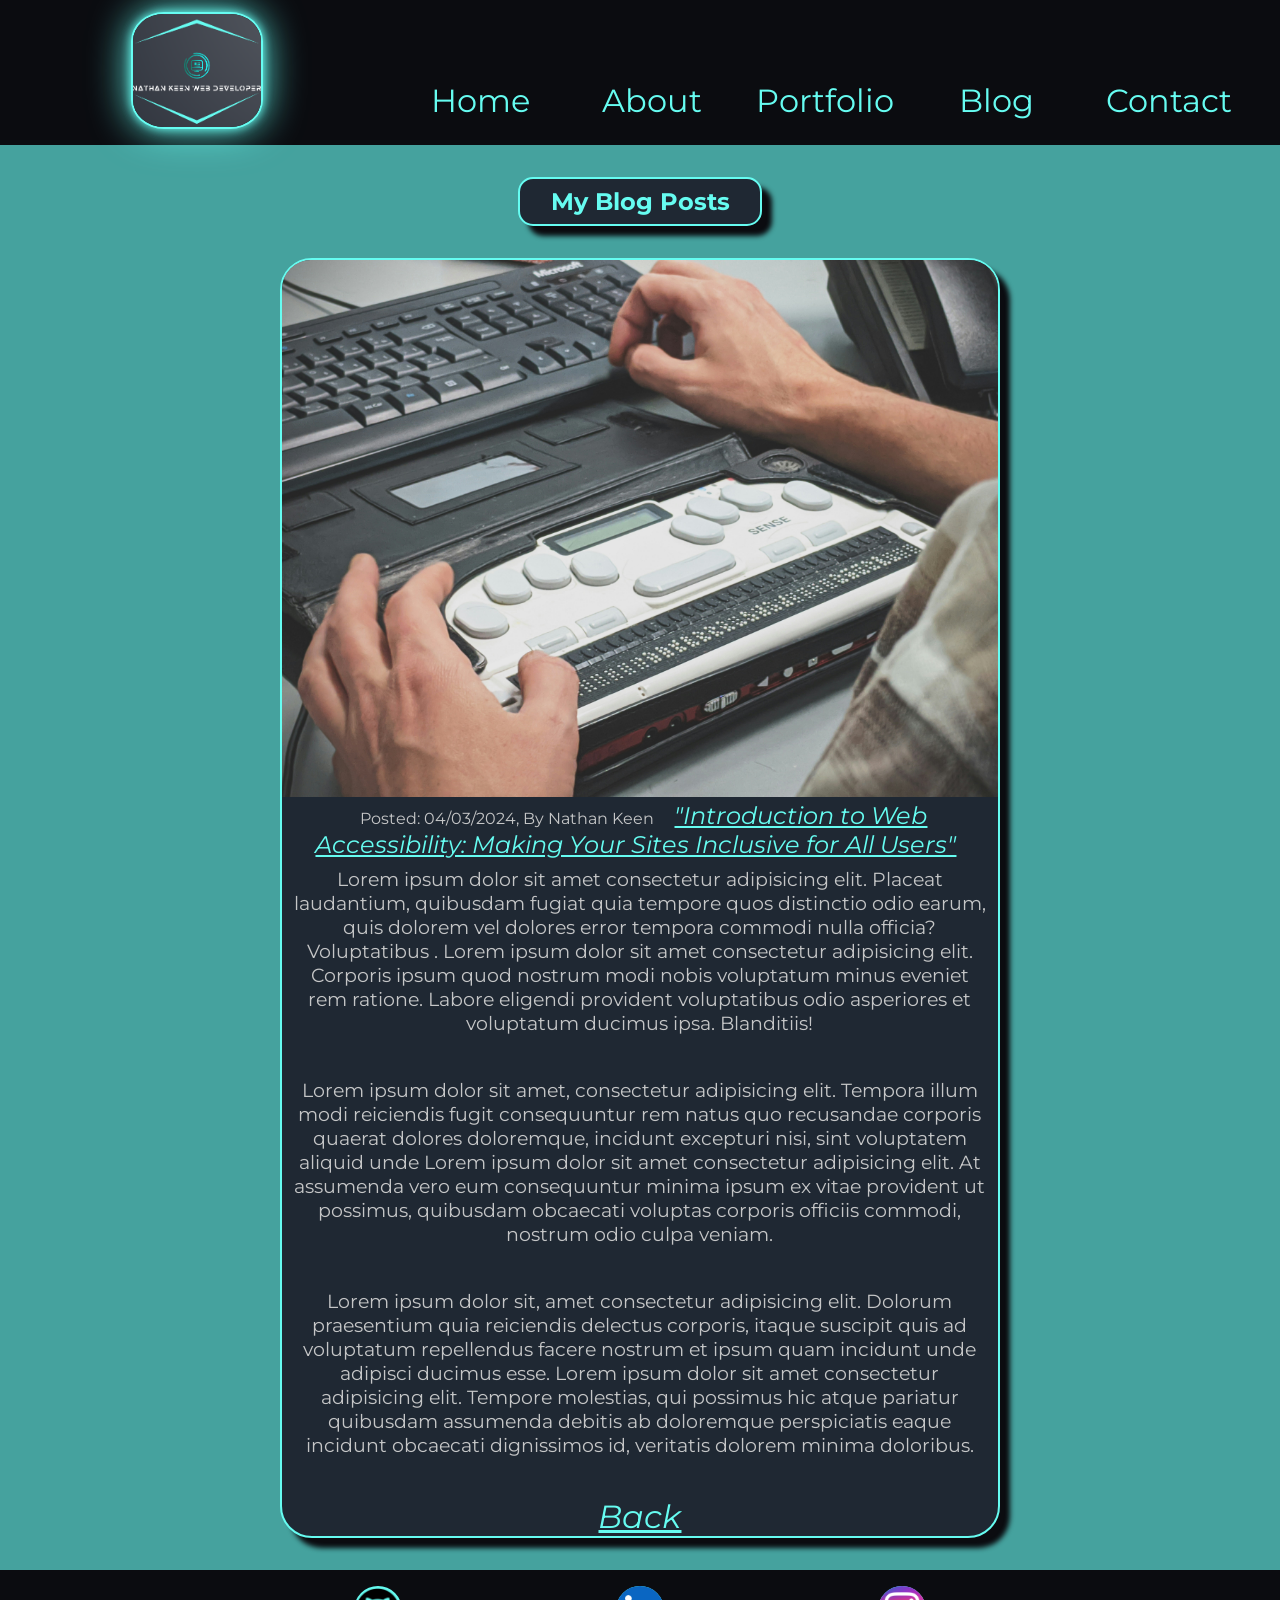
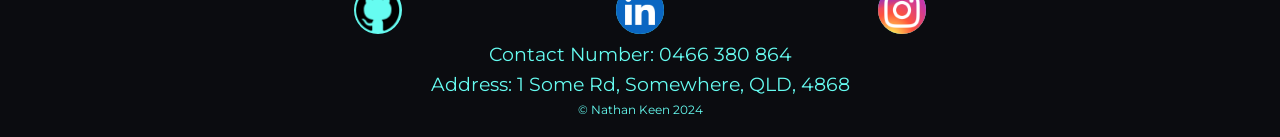
<file: pages/blog5.html>
<!DOCTYPE html>
<html lang="en">
<head>
    <meta charset="UTF-8">
    <meta name="viewport" content="width=device-width, initial-scale=1.0">
    <title>Nathan's Portfolio</title>
    <link rel="stylesheet" href="../styles/index.css">
    <link rel="stylesheet" href="../styles/blogposts.css">
    <link href="https://fonts.googleapis.com/css2?family=Montserrat:ital,wght@0,100..900;1,100..900&display=swap" rel="stylesheet">
</head>
<body>
    <!-- header has logo and navbar -->
    <header>
        <a href="../index.html">
            <img src="../images/Logo.png" alt="Nathan's logo">
        </a>
        <nav class="nav-items">
            <a href="../index.html">Home</a>
            <a href="./about.html">About</a>
            <a href="./portfolio.html">Portfolio</a>
            <a href="#">Blog</a>
            <a href="./contact.html">Contact</a>
        </nav>
    </header>
    <main>
        <section class="heading">
            <h1>My Blog Posts</h1>
        </section>
    <!-- blog container component -->
        <section class="blog-container">
            <article class="blog-posts">
                <img src="../images/rivage-4MoIpDcSlr4-unsplash.jpg" alt="Accessibility keyboard">
                <span>Posted: 04/03/2024, By Nathan Keen</span>
                <a href="../pages/blog5.html" class="blog-title">"Introduction to Web Accessibility: Making Your Sites Inclusive for All Users"</a>
                <p>Lorem ipsum dolor sit amet consectetur adipisicing elit. Placeat laudantium, quibusdam fugiat quia tempore quos distinctio odio earum, quis dolorem vel dolores error tempora commodi nulla officia? Voluptatibus . Lorem ipsum dolor sit amet consectetur adipisicing elit. Corporis ipsum quod nostrum modi nobis voluptatum minus eveniet rem ratione. Labore eligendi provident voluptatibus odio asperiores et voluptatum ducimus ipsa. Blanditiis!</p>
                <br>
                <p>Lorem ipsum dolor sit amet, consectetur adipisicing elit. Tempora illum modi reiciendis fugit consequuntur rem natus quo recusandae corporis quaerat dolores doloremque, incidunt excepturi nisi, sint voluptatem aliquid unde Lorem ipsum dolor sit amet consectetur adipisicing elit. At assumenda vero eum consequuntur minima ipsum ex vitae provident ut possimus, quibusdam obcaecati voluptas corporis officiis commodi, nostrum odio culpa veniam.</p>
                <br>
                <p>Lorem ipsum dolor sit, amet consectetur adipisicing elit. Dolorum praesentium quia reiciendis delectus corporis, itaque suscipit quis ad voluptatum repellendus facere nostrum et ipsum quam incidunt unde adipisci ducimus esse. Lorem ipsum dolor sit amet consectetur adipisicing elit. Tempore molestias, qui possimus hic atque pariatur quibusdam assumenda debitis ab doloremque perspiciatis eaque incidunt obcaecati dignissimos id, veritatis dolorem minima doloribus.</p></p>
                <a href="../pages/blog.html" class="button">Back</a>
            </article>
        </section>
    </main>
    <!-- the footer has social media icons with links and contact details and a copywrite -->
    <footer>
        <div class="social-media">
            <a href="https://github.com/keennathan" target="blank">
                <img src="../images/github-icon.png" alt="github icon" >
            </a>
            <a href="https://linkedin.com/in/nathan-keen-48163720b" target="_blank">
                <img src="../images/linkedin-app-icon.png" alt="linkedin icon">
            </a>
            <a href="https://instagram.com" target="_blank">
                <img src="../images/ig-instagram-icon.png" alt="Instagram icon">
            </a>
        </div>
        <div class="info">
            <p>Contact Number: 0466 380 864</p>
            <p>Address: 1 Some Rd, Somewhere, QLD, 4868</p>
        </div>
        <div>
            <p class="copywrite">&copy Nathan Keen 2024</p>
        </div>
    </footer>
</body>
</html>
</file>
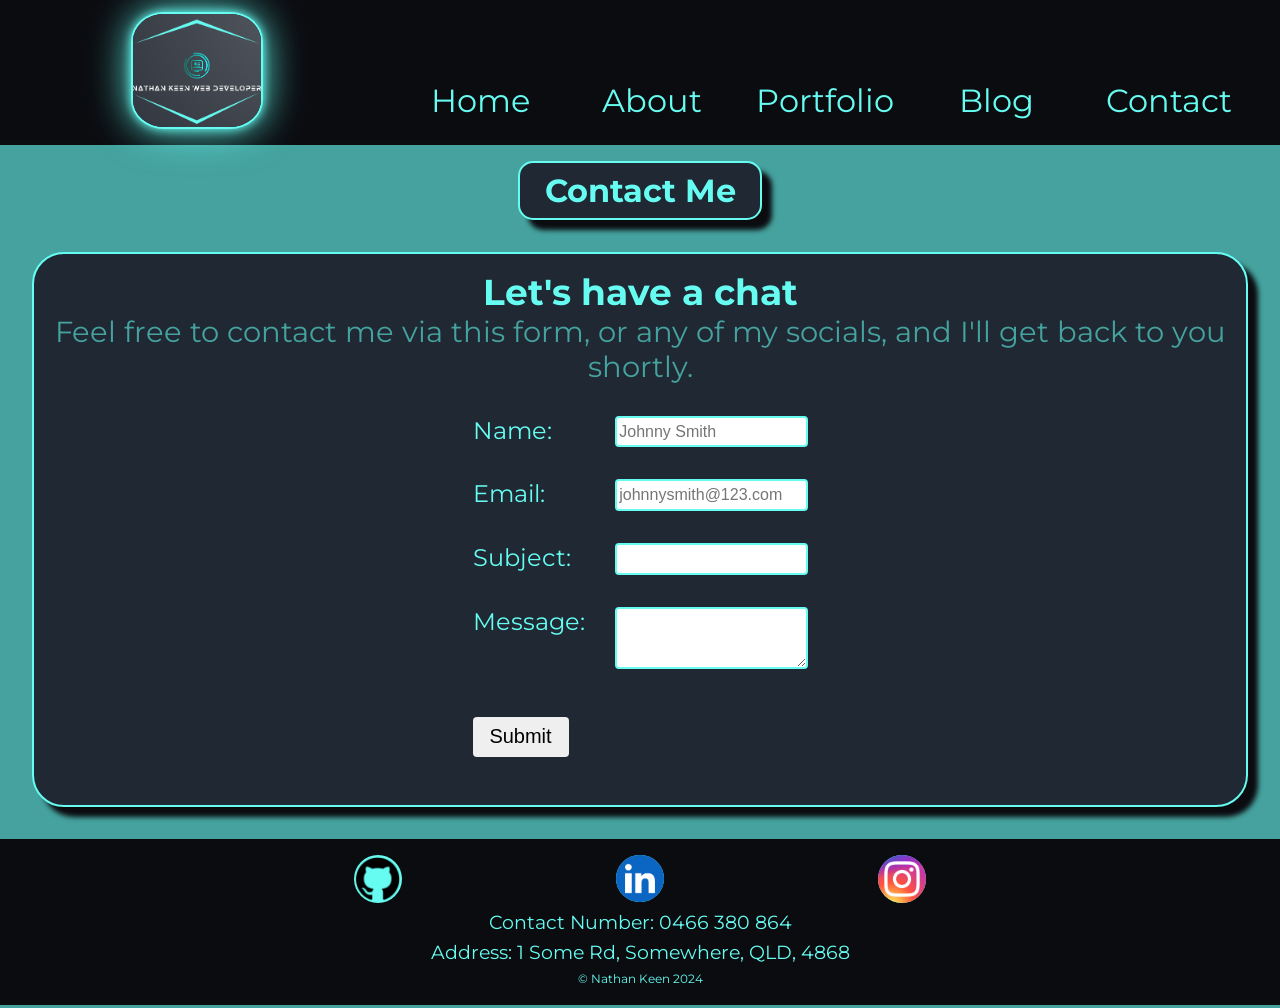
<file: pages/contact.html>
<!DOCTYPE html>
<html lang="en">
<head>
    <meta charset="UTF-8">
    <meta name="viewport" content="width=device-width, initial-scale=1.0">
    <title>Nathan's Portfolio</title>
<!-- style sheets -->
    <link rel="stylesheet" href="../styles/index.css">
    <link rel="stylesheet" href="../styles/contact.css">
    <link href="https://fonts.googleapis.com/css2?family=Montserrat:ital,wght@0,100..900;1,100..900&display=swap" rel="stylesheet">
</head>
<body>
<!-- header has logo and navbar -->
    <header>
        <a href="../index.html">
            <img src="../images/Logo.png" alt="Nathan's logo">
        </a>
        <nav class="nav-items">
            <a href="../index.html">Home</a>
            <a href="./about.html">About</a>
            <a href="./portfolio.html">Portfolio</a>
            <a href="./blog.html">Blog</a>
            <a href="./contact.html">Contact</a>
        </nav>
    </header>
    <main>  
        <div class="form-heading">
            <h1>Contact Me</h1>
        </div>
    <!-- this form component has heading and a paragraph, then some input sections -->
        <div class="form-card">  
            <section class="main-text">
                <h2>Let's have a chat</h2>
                <p>Feel free to contact me via this form, or any of my socials, and I'll get back to you shortly.</p>
            </section>        
            <form>
                <div class="form-element">
                    <label for="name">Name:</label>
                    <input type="text" id="name" name="name" class="form-input" placeholder="Johnny Smith" required>
                </div>
                <div class="form-element">
                    <label for="email">Email:</label>
                    <input type="email" id="email" name="email" class="form-input" placeholder="johnnysmith@123.com" required>
                </div>
                <div class="form-element">
                    <label for="subject">Subject:</label>
                    <input type="text" id="subject" name="subject" class="form-input">
                </div>
                <div class="form-element">
                    <label for="message">Message:</label>
                    <textarea id="message" name="message" class="form-input form-textarea" rows="3"></textarea>
                </div>
                <div class="form-element">
                    <button type="submit" id="submit">Submit</button>
                </div>
            </form>
        </div>
    </main>
<!-- the footer has social media icons with links and contact details and a copywrite -->
    <footer>
        <div class="social-media">
            <a href="https://github.com/keennathan" target="blank">
                <img src="../images/github-icon.png" alt="github icon" >
            </a>
            <a href="https://linkedin.com/in/nathan-keen-48163720b" target="_blank">
                <img src="../images/linkedin-app-icon.png" alt="linkedin icon">
            </a>
            <a href="https://instagram.com" target="_blank">
                <img src="../images/ig-instagram-icon.png" alt="Instagram icon">
            </a>
        </div>
        <div class="info">
            <p>Contact Number: 0466 380 864</p>
            <p>Address: 1 Some Rd, Somewhere, QLD, 4868</p>
        </div>
        <div>
            <p class="copywrite">&copy; Nathan Keen 2024</p>
        </div>
    </footer>
</body>
</html>
</file>
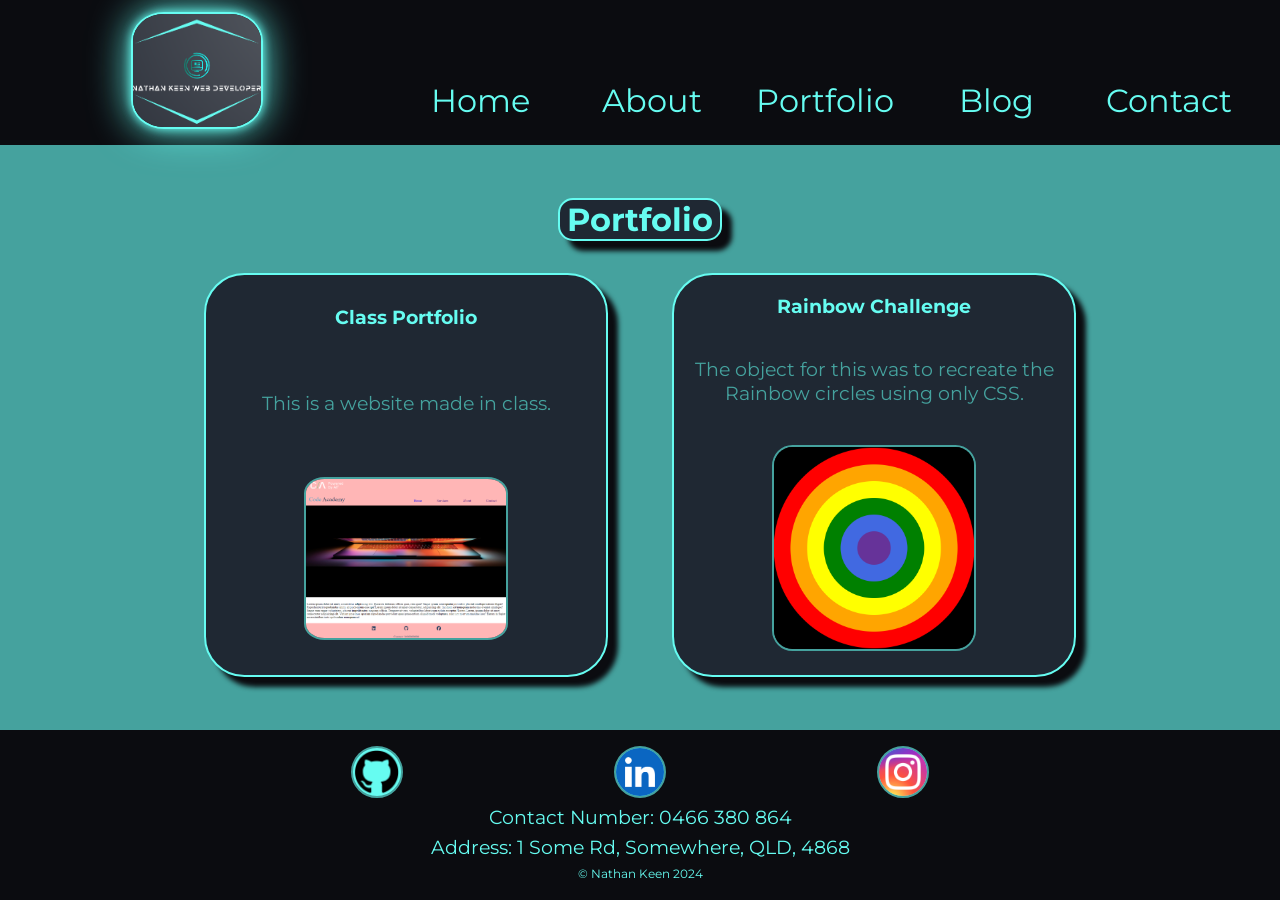
<file: pages/portfolio.html>
<!DOCTYPE html>
<html lang="en">
<head>
    <meta charset="UTF-8">
    <meta name="viewport" content="width=device-width, initial-scale=1.0">
    <title>Nathan's Portfolio</title>
    <!-- style sheets -->
    <link rel="stylesheet" href="../styles/index.css">
    <link rel="stylesheet" href="../styles/portfolio.css">
    <link href="https://fonts.googleapis.com/css2?family=Montserrat:ital,wght@0,100..900;1,100..900&display=swap" rel="stylesheet">
</head>
<body>
    <!-- header has logo and navbar -->
    <header>
        <a href="../index.html">
            <img src="../images/Logo.png" alt="Nathan's logo">
        </a>
        <nav class="nav-items">
            <a href="../index.html">Home</a>
            <a href="./about.html">About</a>
            <a href="#">Portfolio</a>
            <a href="./blog.html">Blog</a>
            <a href="./contact.html">Contact</a>
        </nav>
    </header>
    <main>
    <!-- class portfolio example component -->
        <div class="heading"><h1>Portfolio</h1></div>
        <section>
            <h3>Class Portfolio</h3>
            <p>This is a website made in class.</p>
            <a href="https://coder-portfolio-nk.netlify.app/" target="_blank">
                <img src="../images/Class_Portfolio.png" alt="Screenshot of Class Portfolio website">
            </a>
        </section>
    <!-- rainbow challenge component -->
        <section>
            <h3>Rainbow Challenge</h3>
            <p>The object for this was to recreate the Rainbow circles using only CSS.</p>
            <a href="./rainbow.html" target="_blank">
                <img src="../images/rainbow_challenge.png" alt="Rainbow circle created with CSS">
            </a>
        </section>
    </main>
<!-- the footer has social media icons with links and contact details and a copywrite -->
    <footer>
        <div class="social-media">
            <a href="https://github.com/keennathan" target="blank">
                <img src="../images/github-icon.png" alt="github icon" >
            </a>
            <a href="https://linkedin.com/in/nathan-keen-48163720b" target="_blank">
                <img src="../images/linkedin-app-icon.png" alt="linkedin icon">
            </a>
            <a href="https://instagram.com" target="_blank">
                <img src="../images/ig-instagram-icon.png" alt="Instagram icon">
            </a>
        </div>
        <div class="info">
            <p>Contact Number: 0466 380 864</p>
            <p>Address: 1 Some Rd, Somewhere, QLD, 4868</p>
        </div>
        <div>
            <p class="copywrite">&copy; Nathan Keen 2024</p>
        </div>
    </footer>
</body>
</html>
</file>
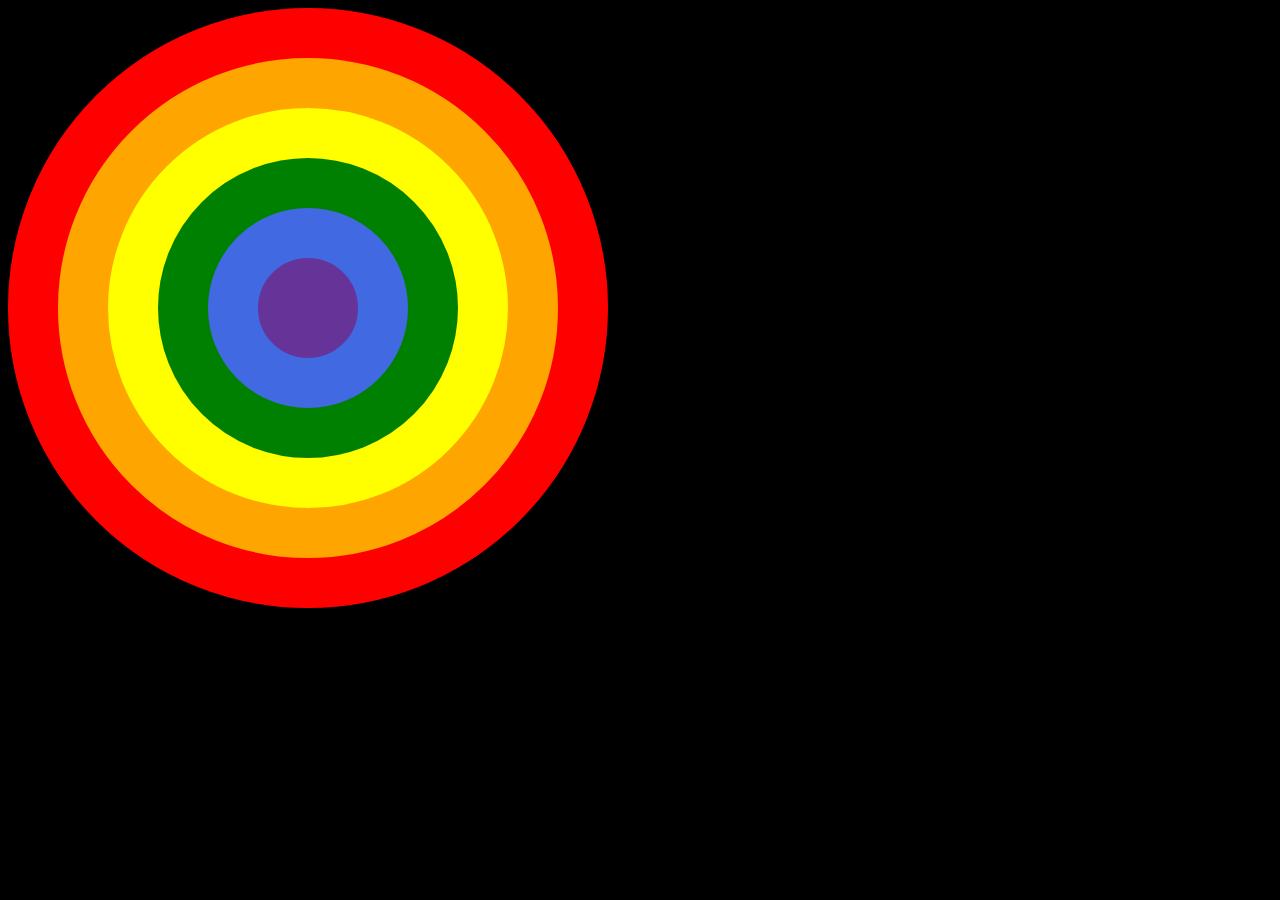
<file: pages/rainbow.html>
<!DOCTYPE html>
<html lang="en">
<head>
    <meta charset="UTF-8">
    <meta name="viewport" content="width=device-width, initial-scale=1.0">
    <title>Rainbow Challenge</title>
    <style>
        body{
            display: grid;
            grid-template-columns: repeat(6, 100px);
            grid-template-rows: repeat(6, 100px);
            background-color: black;
        }
        #one{
            border: 50px solid red;
            background-color: orange;
            grid-row: 1/ -1;
            grid-column: 1/ -1;
            border-radius: 50%;
        }
        .two{
            border: 50px solid yellow;
            background-color: green;
            grid-row: 2/ -2;
            grid-column: 2/ -2;
            border-radius: 50%;
        }
        .three{
            border: 50px solid royalblue;
            background-color: rebeccapurple;
            grid-row: 3/ -3;
            grid-column: 3/ -3;
            border-radius: 50%;
        }
    </style>
</head>
<body>>
    <div id="one"></div>
    <div class="two"></div>
    <div class="three"></div>
</body>
</html>
</file>
<file: styles/index.css>
/* The colour palette */
:root {
    --primary-color: #1F2833;
    --background-color: #45A29E;
    --nav-color: #0B0C10;
    --brighter-color: #66FCF1;
    --text-color: #C5C6C7;
}

*{
    margin: 0;
}
body{
    font-family: "Montserrat", sans-serif;
}
/* main styles for the header and footer */

/* designed for mobile first approach */

/* header has the logo and the navigation links*/ 

body{
    min-height: 100dvh;
    display: flex;
    flex-direction: column;
    text-align: center;
    justify-content: space-between;
    background-color: var(--background-color);
}

header{
    background-color: var(--nav-color);
    padding: 12px;
}
header img{
    width: 8rem;
    border:2px solid var(--brighter-color) ;
    border-radius: 25%;
    background: var(--brighter-color);
    box-shadow: 0 0 10px var(--brighter-color), 0 0 40px var(--brighter-color)
}
.nav-items{
    display: flex;
    justify-content: space-around;
    font-size: 1.1rem;
    padding: .8rem;
    
}
.nav-items a {
    color: var(--brighter-color);
    text-decoration: none;
    border-radius: 50%;
}
.nav-items a:hover{
    background: var(--nav-color);
    box-shadow: 0 0 10px var(--brighter-color), 0 0 40px var(--brighter-color), 0 0 80px var(--brighter-color); 
    transition: .5s;
}

/* footer has my contact details and links to social media*/
footer{
    background-color: var(--nav-color);
    padding: 1rem;

}
footer img{
    width: 3rem;
    background-color: var(--brighter-color);
    border-radius: 50%;
    
}
.social-media{
    display: flex;
    justify-content: space-around;
}
.social-media :hover{
    transform: rotate(3deg) scale(1.2) ;
    transition: .5s;
}
footer p {
    color: var(--brighter-color);
    padding: .2rem;
}
.copywrite{
    font-size: 12px;
}

/* tablet screens */

@media screen and (min-width: 768px){
    /* header  */
    header {
        display: flex;
        align-items: flex-end;
        justify-content: space-between;
    }
    .nav-items{
        width: 60%;
        font-size: 1.5rem;
    }
    header a{
        width: 40%;
    }
    p{
        font-size: larger;
    }
}

/* Desktop screens */

@media screen and (min-width: 992px){
    /* header */
    .nav-items{
        width: 70%;
        font-size: 2.0rem;
    }
    header a {
        width: 30%;
    }
    /* footer */
    .social-media{
        justify-content: space-evenly;
        width: 80%;
        padding-left: 10%;
    }
   

}
</file>
<file: styles/home.css>
/* just the home page */

/* mobile first approach */

#home {
    display: flex;
    background-color: var(--nav-color);
    justify-content: center;
    align-items: center;
    flex-direction: column;
    min-height: 100dvh;
}

#first-sentence{
    color: var(--text-color);
    font-size: 1.9rem;
    margin: 5rem 1rem 5rem;
    margin-left: auto;
    margin-right: auto;
    
}

.highlighted{
    color: var(--brighter-color);
    font-size: 2.1rem;
}

#logo{
    display: inherit;
    justify-content: center;
}

#logo img{
    border-radius: 25%;
    border: 2px solid #66FCF1 ;
    width: 200px;
    background: var(--brighter-color);
    box-shadow: 0 0 10px var(--brighter-color), 0 0 40px var(--brighter-color), 0 0 80px var(--brighter-color);
    
}

#button{
    text-align: center;
    padding: 1rem;
    background-color: #45A29E;
    cursor: pointer;
    border-radius: 1rem;
    transition: .8s;
    
}
#button a{
    text-decoration: none;
    color: var(--brighter-color);
    font-size: 16px;
    font-weight: 800;
    text-transform: uppercase;
    color: #eff;
}

#button:hover{
    box-shadow: 0 0 10px var(--brighter-color), 0 0 40px var(--brighter-color), 0 0 80px var(--brighter-color); 
    transform: scale(1.1) translate(1px,0px);
}
</file>
<file: styles/about.css>
/* the main component of the page */
/* designed for mobile first approach */
main{
    padding: 1rem;
    display: flex;
    flex-wrap: wrap;
    justify-content: center;
    background-color: var(--primary-color);
    color: var(--background-color);
    margin: 2rem 2rem 2rem;
    border-radius: 20px;
    box-shadow: 10px 10px 5px 0px var(--nav-color);
    border: 2px solid var(--brighter-color);
    
}
/* the intro section and imgage component */
#intro img{
    width: 90%;
    margin: 1rem;
    border-radius: 20px;
    border: 2px solid var(--brighter-color);
}
#skills{
    display: flex;
    flex-wrap: wrap;
    padding: 1rem;
    align-items: center;
}
h1,h2{
    color: var(--brighter-color);
}
h2{
    width: 100%;
    padding: 1rem;
}

h3{
    width: 50%;
}
ul{
    padding: 1rem;
}
/* for the resume link */
.resume{
    margin-top: 1rem;
    transition: 1s;}
.resume a{
    color: var(--nav-color);
    margin-top: 1rem;
    font-size: 2rem;
    border: 2px solid var(--brighter-color);
    border-radius: 1rem;
    text-decoration: none;
    background-color: var(--background-color);
    font-style: italic;
}
.resume:hover{
    transform: scale(1.2);
}

/* tablet screen */
@media screen and (min-width:768px){
    main{
        margin: 1rem 10% 1rem;
        
    }
    #intro {
        display: flex;
        justify-content: space-between;
    }
    #intro img{
        width: 50%;
        
    }
    h1{
        width: 100%;
    }
    #intro p{
        padding-top: 2rem;
        width: 50%;
    }
}
/* desktop screens */
@media screen and (min-width:992px){
    main{
        margin: 1rem 20% 1rem;
    }
}
</file>
<file: styles/blog.css>
/* the main component of the page */
/* designed for mobile first approach */
main {
    display: flex;
    flex-direction: column;
    align-items: center;
}
.heading{
    margin-top: 2rem;
    border: 2PX solid var(--brighter-color);
    width: 14rem;
    padding: .5rem;
    border-radius: 15px;
    background-color: var(--primary-color);
    color: var(--brighter-color);
    box-shadow: 10px 10px 5px 0px var(--nav-color);
}
/* blog container components */
.blog-container{
    display: flex;
    justify-content: center;
    flex-wrap: wrap;
    margin: 2rem;
    justify-content: space-around;
}
.blog-posts{
    width: 80dvw;
    margin-bottom: 2rem;
    background-color: var(--primary-color);
    border: 2px solid var(--brighter-color);
    border-radius: 2rem;
    box-shadow: 10px 10px 5px 0px var(--nav-color);
    transition: 1s;
}
.blog-posts img{
    width: 100%;
    border-top-left-radius: 1.8rem;
    border-top-right-radius: 1.8rem;
}
.blog-posts span{
    padding: .5rem;
    margin-bottom: .5rem;
    color: var(--text-color)
}
.blog-posts a {
        padding: .5rem;
        margin-bottom: .5rem;
        font-style: italic;
        color: var(--brighter-color);
}
.blog-posts p{
    padding: .5rem;
    margin-bottom: .5rem;
    color: var(--text-color)
}
.blog-posts:hover{
    transform: scale(1.1);
    
}

/* tablet screens */

@media screen and (min-width: 768px){
    .blog-posts{
        width: 40dvw;
    }
}
/* Desktop screens */

@media screen and (min-width: 992px){
    .blog-posts{
        width: 25dvw;
    }
    .blog-container{
        margin: 2rem 10% 0;
    }
}
</file>
<file: styles/blogposts.css>
/* the main component of the page */
/* designed for mobile first approach */
main {
    display: flex;
    flex-direction: column;
    align-items: center;
}
.heading{
    margin-top: 2rem;
    border: 2PX solid var(--brighter-color);
    width: 14rem;
    padding: .5rem;
    border-radius: 15px;
    background-color: var(--primary-color);
    color: var(--brighter-color);
    box-shadow: 10px 10px 5px 0px var(--nav-color);
}
/* blog container component */
.blog-container{
    display: flex;
    justify-content: center;
    flex-wrap: wrap;
    margin: 2rem;
    justify-content: space-around;
}
.blog-posts{
    width: 90%;
    margin-bottom: 2rem;
    background-color: var(--primary-color);
    border: 2px solid var(--brighter-color);
    border-radius: 2rem;
    box-shadow: 10px 10px 5px 0px var(--nav-color);
}
.blog-posts img{
    width: 100%;
    border-top-left-radius: 1.8rem;
    border-top-right-radius: 1.8rem;
}
.blog-posts span{
    padding: .5rem;
    margin-bottom: .5rem;
    color: var(--text-color)
}
.blog-posts a {
        padding: .5rem;
        margin-bottom: .5rem;
        font-style: italic;
        color: var(--brighter-color);
}
.blog-posts p{
    padding: .5rem;
    margin-bottom: .5rem;
    color: var(--text-color)
}
.blog-title{
    font-size: 1.5rem;
}
/* return button  */
.button{
    font-size: 2rem;
}
/* tablet screens */

@media screen and (min-width: 768px){
    .blog-posts{
        width: 80%;
    }
}
/* Desktop screens */

@media screen and (min-width: 992px){
    .blog-posts{
        width: 70%;
    }
    .blog-container{
        margin: 2rem 10% 0;
    }
}
</file>
<file: styles/contact.css>
/* the main component of the page */
/* designed for mobile first approach */
main{
    display: flex;
    flex-direction: row;
    flex-wrap: wrap;
    justify-content: center;
}
.form-heading{
    margin-top: 2rem;
    border: 2PX solid var(--brighter-color);
    width: 14rem;
    padding: .5rem;
    border-radius: 15px;
    background-color: var(--primary-color);
    color: var(--brighter-color);
    box-shadow: 10px 10px 5px 0px var(--nav-color);
    margin: 1rem 20% 0 20%;
}
/* the form panel component */
.form-card{
    display: flex;
    align-items: center;
    flex-direction: column;
    margin: 2rem;
    padding: 1rem;
    border: 2px solid var(--brighter-color);
    background-color: var(--primary-color);
    border-radius: 2rem;
    box-shadow: 10px 10px 5px 0px var(--nav-color);
}
.main-text{
    color: var(--background-color);
}
.main-text h2{
    color: var(--brighter-color);
}
.form-element label{
    font-size: 1.5rem;
    color: var(--brighter-color);
}
/* the form input areas and submit button */
.form-input{
    border: 2px solid var(--brighter-color);
    outline: none;
    border-radius: 4px;
    font-size: 1rem;
    width:100%;
}
.form-input:not(.form-textarea){
    height: 1.6rem;
}
.text-area{
    resize: none;
}
.form-input:focus{
    box-shadow: 0 0 10px var(--brighter-color), 0 0 40px var(--brighter-color) ; 
}
#submit {
    height: 2.5rem;
    border: none;
    border-radius: 4px;
    min-width: 6rem;
    font-size: 20px;
    margin-top: 1rem;
}
#submit:hover{
    cursor: pointer;
    background-color: var(--brighter-color);
    box-shadow: 0 0 10px var(--brighter-color), 0 0 40px var(--brighter-color) ;
}

/* tablet screen */

@media screen and (min-width: 768px){
    .form-element{
        display: flex;
        justify-content: space-between;
        margin: 2rem;
    }
    .form-input{
        width: 55%;
    }
}

/* Desktop screens */

@media screen and (min-width: 992px){
    .main-text{
        font-size: 1.5rem;
    }
}
</file>
<file: styles/portfolio.css>
/* the main component of the page */
/* designed for mobile first approach */
main{
    display: flex;
    flex-direction: column;
    justify-content: center;
    align-items: center;

}
.heading h1{
    margin-top: 1rem;
    color: var(--brighter-color);
    background-color: var(--primary-color);
    border-radius: 15px;
    width: 10rem;
    border: 2px solid var(--brighter-color);
    box-shadow: 10px 10px 5px 0px var(--nav-color);

}
/* for the class portfolio examples and rainbow challange components */
section{
    border: 2px solid var(--brighter-color);
    background-color: var(--primary-color);
    margin: 2rem 2rem 1rem;
    width: 15rem;
    height: 15rem;
    display: flex;
    flex-direction: column;
    justify-content: space-around;
    border-radius: 10%;
    box-shadow: 10px 10px 5px 0px var(--nav-color);
}
img{
    width: 50%;
    border-radius: 10%;
    border: 2px solid var(--background-color);
}
h3{
    color: var(--brighter-color);
}
p{
    color: var(--background-color);
}

/* Tablet Screen */

@media screen and (min-width:768px){
    .heading {
        top: 18%;
        font-size: 1rem;
        width: 100%;
        display: inherit;
        justify-content: center;
    }
    main{
        flex-direction: row;
        flex-wrap: wrap;
        justify-content: center;
    }
    section{
        width: 19rem;
        height: 19rem;
    }
}
/* Desktop Screen */

@media screen and (min-width:992px){
   section{
    width: 25rem;
    height: 25rem;
    }
    section a img:hover{
        transform: rotate(360deg) scale(1.3);
        transition: 3s; 
    }
}
</file>
